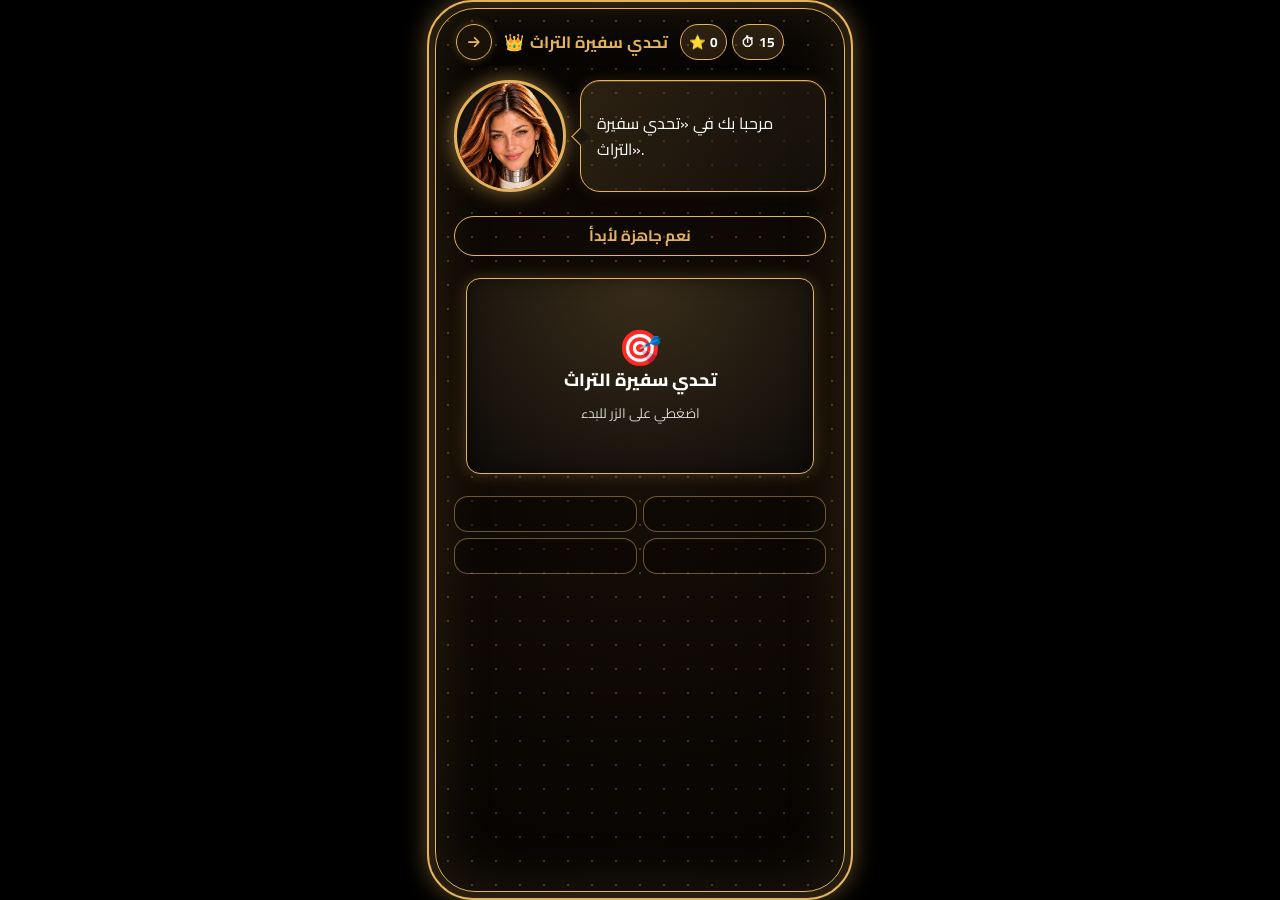
<file: concours.html>
<!DOCTYPE html>
<html lang="ar" dir="rtl">
<head>
    <meta charset="UTF-8">
    <meta name="viewport" content="width=device-width, initial-scale=1.0, maximum-scale=1.0, user-scalable=no">
    <script>
        (function () {
            try {
                var saved = localStorage.getItem('robaty_lang');
                if (saved) {
                    document.documentElement.lang = saved;
                    document.documentElement.dir = (saved === 'ar') ? 'rtl' : 'ltr';
                }
            } catch (e) {}
        })();
    </script>
    <script src="prefs.js"></script>

    <title>Robaty - تحدي سفيرة التراث</title>
    <link rel="manifest" href="manifest.json">
    <meta name="theme-color" content="#e5b35c">
    <link rel="apple-touch-icon" href="icon-192.png">

    <link rel="stylesheet" href="style.css">
    <link rel="stylesheet" href="prefs.css">
    <link rel="stylesheet" href="settings.css">
    <link rel="stylesheet" href="concours.css">

    <link rel="stylesheet"
          href="https://cdnjs.cloudflare.com/ajax/libs/font-awesome/6.4.0/css/all.min.css"
          media="print" onload="this.media='all'">
    <link href="https://fonts.googleapis.com/css2?family=Cairo:wght@400;600;700&family=Roboto:wght@400;500;700&display=swap"
          rel="stylesheet" media="print" onload="this.media='all'">
    <!-- الشاشة ثابتة: بلا تكبير بالأصبعين ولا بالنقر المزدوج (التمرير يبقى خدام) -->
    <style>
        html, body { touch-action: pan-x pan-y; }
    </style>
</head>
<body class="settings-page concours-page">

<div class="outer-gold-frame">
    <div class="golden-ambient-glow" aria-hidden="true"></div>
    <div class="app-container">

        <div class="corner-ornament top-left"></div>
        <div class="corner-ornament top-right"></div>
        <div class="corner-ornament bottom-left"></div>
        <div class="corner-ornament bottom-right"></div>

        <header class="s-header">
            <button type="button" class="ornate-btn" id="cBack" aria-label="رجوع">
                <i class="fa-solid fa-arrow-right"></i>
            </button>
            <h1 class="s-title"><span class="c-crown">👑</span> تحدي سفيرة التراث</h1>
            <div class="c-hud">
                <span class="c-pill" id="cPts" title="نقاطي"><span class="c-star" id="cStar">⭐</span> <b id="cPtsN">0</b><span class="c-multiplier" id="cMult" hidden>×2</span></span>
                <span class="c-pill" id="cTimer" title="الوقت">⏱ <b id="cTimeN">15</b></span>
            </div>
        </header>

        <main class="s-scroll">

            <div class="c-robaty">
                <span class="c-halo" aria-hidden="true"></span>
                <div class="c-avatar" aria-hidden="true"><img id="cPoseA" alt=""><img id="cPoseB" alt=""></div>
                <p class="c-bubble"><span class="c-say" id="cSay"></span></p>
                <span class="c-sr" id="cSr" role="status" aria-live="polite"></span>
            </div>

            <button type="button" class="s-btn c-main" id="cMain" disabled>نعم جاهزة لأبدأ</button>

            <div class="c-stage" id="cStage" aria-live="polite"></div>

            <div class="c-opts" id="cOpts">
                <button type="button" class="color-option"></button>
                <button type="button" class="color-option"></button>
                <button type="button" class="color-option"></button>
                <button type="button" class="color-option"></button>
            </div>

            <p class="s-note" id="cErr" hidden>تعذّر تحميل الأسئلة. تحققي من الاتصال وأعيدي المحاولة.</p>

        </main>
    </div>
</div>

<script src="button-haptics.js"></script>
<script src="moderation.js"></script>
<script src="concours.js"></script>
</body>
</html>
</file>
<file: style.css>
/* ==========================================================================
   ROBATY — Luxury Gold Moroccan Theme

   BASELINE
   + LAYER 01 — Presence Indicator
   + LAYER 02 — Portrait Micro-Life
   + LAYER 03 — Message Presence
   + PRESENCE STATES
   + INTERACTION LAYER — Buttons
   + GOLDEN FRAME GLINT
   + API KEY MODAL
   ========================================================================== */


:root {

    --bg-black: #050302;

    --gold-bright: #e5b35c;

    --gold-glow: #ffaa33;

    --gold-dark: #6e4a1b;

    --gold-border:
        rgba(229, 179, 92, 0.45);

    --gold-box-glow:
        rgba(229, 179, 92, 0.25);

    --bubble-bg: #110c08;

    --text-gold-light: #f7e8cf;

    --font-family:
        'Cairo', 'Roboto', sans-serif;

    /* Dynamic UI Themes — قاعدة الخلفية (كتتبدل حسب الوقت) والتوهج
       العاطفي (كيتبدل حسب حالة Robaty)، شوف data-time-theme/data-emotion */
    --app-bg-base-start: #180f08;

    --app-bg-base-end: #030201;

    --accent-glow: rgba(229, 179, 92, 0.15);

    /* خلفية فقاعات Robaty — كتتبع نفس لون قاعدة الخلفية ديال الشاشة
       (كتتبدل مع data-time-theme و data-color-mode بحال --app-bg-base-start) */
    --bubble-bg-theme: rgba(24, 15, 8, 0.95);
}


/* ==========================================================================
   DYNAMIC UI THEMES — الوقت (data-time-theme) والمشاعر (data-emotion)
   مطبقين على <body>، كيبدلو غير المتغيرات فوق، والباقي (transition)
   مضاف على .app-container و.glowing-ring باش يبان التبدل سلس.
   ========================================================================== */

/* الافتراضي (دايما مفعل): تدرج خفيف فنفس عائلة البني/الذهبي —
   نهار فاتح شوية، ليل داكن (بحال الأصل قبل هاد الميزة) */
body[data-time-theme="day"] {
    --app-bg-base-start: #241708;
    --app-bg-base-end: #0b0602;
    --accent-glow: rgba(229, 179, 92, 0.20);
    --bubble-bg-theme: rgba(36, 23, 8, 0.95);
}

body[data-time-theme="night"] {
    --app-bg-base-start: #180f08;
    --app-bg-base-end: #030201;
    --accent-glow: rgba(229, 179, 92, 0.15);
    --bubble-bg-theme: rgba(24, 15, 8, 0.95);
}

/* أجواء ملونة (اختياري، مفعلة غير من الإعدادات عبر data-color-mode="vivid"
   على body) — أزرق فالنهار، بنفسجي فالليل. specificity ديال جوج attributes
   باش تغلب القواعد الافتراضية فوق بلا ما تعتمد على ترتيب السطور. */
body[data-color-mode="vivid"][data-time-theme="day"] {
    --app-bg-base-start: #18222d;
    --app-bg-base-end: #080d12;
    --accent-glow: rgba(64, 156, 255, 0.12);
    --bubble-bg-theme: rgba(24, 34, 45, 0.95);
}

body[data-color-mode="vivid"][data-time-theme="night"] {
    --app-bg-base-start: #170d19;
    --app-bg-base-end: #070409;
    --accent-glow: rgba(180, 100, 255, 0.15);
    --bubble-bg-theme: rgba(23, 13, 25, 0.95);
}

/* أخضر ملكي (emerald) — نهار: #082b25، ليل: نسخة أغمق */
body[data-color-mode="emerald"][data-time-theme="day"] {
    --app-bg-base-start: #082b25;
    --app-bg-base-end: #020d0b;
    --accent-glow: rgba(229, 179, 92, 0.18);
    --bubble-bg-theme: rgba(8, 43, 37, 0.95);
}

body[data-color-mode="emerald"][data-time-theme="night"] {
    --app-bg-base-start: #051a16;
    --app-bg-base-end: #010504;
    --accent-glow: rgba(229, 179, 92, 0.15);
    --bubble-bg-theme: rgba(5, 26, 22, 0.95);
}

/* المشاعر: دايما مفعلة (فالافتراضي وفالـvivid بحال بعضياتهم) —
   [data-time-theme] زايدة هنا (بلا قيمة محددة) غير باش نرفعو الـspecificity
   لنفس المستوى ديال قواعد vivid فوق، ونضمنو أن التوهج العاطفي دايما
   كيغلب، حتى ملي أجواء الألوان مفعلة. */
body[data-time-theme][data-emotion="joy"],
body[data-time-theme][data-emotion="laugh"] {
    --accent-glow: rgba(255, 195, 0, 0.25);
}

body[data-time-theme][data-emotion="calm"],
body[data-time-theme][data-emotion="warmth"] {
    --accent-glow: rgba(229, 179, 92, 0.18);
}

body[data-time-theme][data-emotion="empathy"],
body[data-time-theme][data-emotion="touched"] {
    --accent-glow: rgba(186, 104, 200, 0.22);
}


* {

    box-sizing: border-box;

    margin: 0;

    padding: 0;

    font-family:
        var(--font-family);
}


body {

    background-color: #000;

    display: flex;

    justify-content: center;

    align-items: center;

    min-height: 100vh;
}


/* ==========================================================================
   OUTER FRAME
   ========================================================================== */

.outer-gold-frame {

    width: 100%;

    max-width: 426px;

    height: 100vh;

    max-height: 908px;

    padding: 6px;

    border:
        2px solid
        var(--gold-bright);

    border-radius: 46px;

    background: #000;

    box-shadow:
        0 0 25px
        rgba(229, 179, 92, 0.4),
        inset 0 0 15px
        rgba(229, 179, 92, 0.2);

    display: flex;

    position: relative;

    overflow: hidden;
}


/* ==========================================================================
   GOLDEN FRAME GLINT
   ========================================================================== */

.golden-ambient-glow {

    position: absolute;

    z-index: 20;

    pointer-events: none;

    opacity: 0;

    border-radius: 999px;

    background:
        linear-gradient(
            90deg,
            transparent 0%,
            rgba(255, 210, 120, 0.28) 20%,
            rgba(255, 238, 180, 0.95) 50%,
            rgba(255, 190, 75, 0.48) 75%,
            transparent 100%
        );

    box-shadow:
        0 0 5px
        rgba(255, 205, 110, 0.65),
        0 0 10px
        rgba(255, 180, 70, 0.30);

    filter:
        blur(0.1px);
}


.golden-glow-top,
.golden-glow-bottom {

    width: 72px;

    height: 3px;
}


.golden-glow-left,
.golden-glow-right {

    width: 3px;

    height: 72px;

    background:
        linear-gradient(
            180deg,
            transparent 0%,
            rgba(255, 210, 120, 0.28) 20%,
            rgba(255, 238, 180, 0.95) 50%,
            rgba(255, 190, 75, 0.48) 75%,
            transparent 100%
        );
}


.golden-glow-active {

    animation:
        golden-ambient-sweep
        1.5s
        cubic-bezier(
            0.22,
            0.61,
            0.36,
            1
        )
        forwards;
}


@keyframes golden-ambient-sweep {

    0% {

        opacity: 0;

        filter:
            brightness(0.85)
            blur(0.3px);
    }


    18% {

        opacity: 0.72;

        filter:
            brightness(1.12)
            blur(0.1px);
    }


    50% {

        opacity: 1;

        filter:
            brightness(1.28)
            blur(0);
    }


    78% {

        opacity: 0.58;

        filter:
            brightness(1.05)
            blur(0.15px);
    }


    100% {

        opacity: 0;

        filter:
            brightness(0.85)
            blur(0.3px);
    }
}


/* ==========================================================================
   APP CONTAINER
   ========================================================================== */

.app-container {

    width: 100%;

    height: 100%;

    background:
        radial-gradient(
            var(--gold-box-glow) 1px,
            transparent 1px
        ),
        radial-gradient(
            circle at center,
            var(--app-bg-base-start) 0%,
            var(--app-bg-base-end) 100%
        );

    background-size:
        24px 24px,
        cover;

    border:
        1.5px solid
        var(--gold-bright);

    border-radius: 40px;

    display: flex;

    flex-direction: column;

    position: relative;

    overflow: hidden;

    transition:
        background 1.2s ease,
        box-shadow 0.8s ease;

    box-shadow:
        0 0 30px
        rgba(229, 179, 92, 0.3),
        inset 0 0 60px
        var(--accent-glow);
}


/* ==========================================================================
   CORNER ORNAMENTS
   ========================================================================== */

.corner-ornament {

    position: absolute;

    width: 60px;

    height: 60px;

    border:
        1px solid
        var(--gold-border);

    pointer-events: none;

    z-index: 1;

    opacity: 0.5;
}


.top-left {

    top: 10px;

    left: 10px;

    border-right: none;

    border-bottom: none;
}


.top-right {

    top: 10px;

    right: 10px;

    border-left: none;

    border-bottom: none;
}


.bottom-left {

    bottom: 10px;

    left: 10px;

    border-right: none;

    border-top: none;
}


.bottom-right {

    bottom: 10px;

    right: 10px;

    border-left: none;

    border-top: none;
}


/* ==========================================================================
   TOP BAR
   ========================================================================== */

.top-bar {

    display: flex;

    justify-content: space-between;

    align-items: center;

    padding:
        15px 20px 0;

    z-index: 3;
}


.ornate-btn {

    width: 36px;

    height: 36px;

    border-radius: 50%;

    background:
        rgba(30, 20, 10, 0.8);

    border:
        1px solid
        var(--gold-bright);

    color:
        var(--gold-bright);

    box-shadow:
        0 0 10px
        var(--gold-box-glow);

    cursor: pointer;
}


.top-bar-right-group {

    display: flex;

    align-items: center;

    gap: 8px;
}


/* زر مؤقت للاختبار فقط — مسح الذاكرة المحلية */
.ornate-btn-danger {

    border-color: #ff5b5b;

    color: #ff5b5b;

    box-shadow:
        0 0 10px
        rgba(255, 91, 91, 0.25);
}


/* ==========================================================================
   PROFILE
   ========================================================================== */

.profile-section {

    display: flex;

    flex-direction: column;

    align-items: center;

    padding:
        0 20px 5px;

    margin-top: -28px;

    z-index: 2;
}


.avatar-container {

    position: relative;

    width: 230px;

    height: 230px;

    display: flex;

    justify-content: center;

    align-items: center;
}


/* ==========================================================================
   LAYER 02 — PORTRAIT MICRO-LIFE
   ========================================================================== */

.glowing-ring {

    width: 226px;

    height: 226px;

    border-radius: 50%;

    padding: 4px;

    background:
        linear-gradient(
            135deg,
            #ffc875,
            #805018
        );

    transition: box-shadow 0.8s ease;

    box-shadow:
        0 0 40px
        rgba(255, 170, 51, 0.6),
        0 0 25px
        var(--accent-glow);

    animation:
        robaty-portrait-breath
        8.8s
        infinite
        ease-in-out;
}


.avatar-inner {

    position: relative;

    width: 100%;

    height: 100%;

    border-radius: 50%;

    overflow: hidden;

    animation:
        robaty-portrait-life
        8.8s
        infinite
        ease-in-out;
}


/* ==========================================================================
   LAYER 04 — PORTRAIT STATE CROSSFADE
   12 حالة عاطفية: صورتين متراكبتين، الأنيميشن ديال "الحياة"
   على .avatar-inner (الحاوية) ماشي على الصورة، باش التبديل بين
   الحالات يبقى سلس بلا ما نمسو كود الأنيميشن.
   ========================================================================== */

.avatar-img {

    position: absolute;

    inset: 0;

    width: 100%;

    height: 100%;

    border-radius: 50%;

    object-fit: cover;

    display: block;

    opacity: 0;

    transition:
        opacity 2400ms
        cubic-bezier(0.4, 0, 0.2, 1);
}


.avatar-img.is-active {

    opacity: 1;

    z-index: 2;
}


/* الصورة اللي كتخرج: كتبقى كاملة تحت الجديدة حتى يكمل الـfade (بلا فراغ) */
.avatar-img.is-leaving {

    opacity: 1;

    z-index: 1;

    transition: none;
}


@keyframes robaty-portrait-breath {
    /* الهالة كتمتد للداخل بنفس اللون والقوة (inset)، باش ما يبقاش فرق فاللون بين
       داخل الدائرة (من وراء الصورة الشفافة) وبرا الحلقة */
    0%, 100% {
        transform: scale(1);
        box-shadow:
            0 0 34px rgba(255, 170, 51, 0.48),
            inset 0 0 34px rgba(255, 170, 51, 0.48);
    }
    25%, 75% {
        transform: scale(1.004);
        box-shadow:
            0 0 38px rgba(255, 170, 51, 0.53),
            inset 0 0 38px rgba(255, 170, 51, 0.53);
    }
    50% {
        transform: scale(1.009);
        box-shadow:
            0 0 46px rgba(255, 170, 51, 0.68),
            inset 0 0 46px rgba(255, 170, 51, 0.68);
    }
}


@keyframes robaty-portrait-life {

    0% {

        transform: scale(1);

        filter:
            brightness(1)
            saturate(1);
    }


    25% {

        transform:
            scale(1.002);

        filter:
            brightness(1.008)
            saturate(1.004);
    }


    50% {

        transform:
            scale(1.004);

        filter:
            brightness(1.018)
            saturate(1.008);
    }


    75% {

        transform:
            scale(1.002);

        filter:
            brightness(1.008)
            saturate(1.004);
    }


    100% {

        transform: scale(1);

        filter:
            brightness(1)
            saturate(1);
    }
}


/* ==========================================================================
   IDENTITY
   ========================================================================== */

.identity-info {

    text-align: center;

    margin-top: -6px;
}


.bot-name {

    font-size: 22px;

    color: #fff;

    font-weight: bold;

    line-height: 1.1;

    display: flex;

    align-items: center;

    justify-content: center;

    gap: 8px;
}


/* ==========================================================================
   LAYER 01 — PRESENCE INDICATOR
   ========================================================================== */

.neon-target-ring {

    --voice-level: 0;

    display: inline-block;

    width: 18px;

    height: 18px;

    border-radius: 50%;

    background-color: #000;

    border:
        3.5px solid
        #23f287;

    outline:
        2px solid
        #000;

    position: relative;

    animation:
        robaty-presence-breath
        6.5s
        infinite
        ease-in-out;
}


.neon-target-ring::after {

    content: '';

    position: absolute;

    top: -4px;

    left: -4px;

    right: -4px;

    bottom: -4px;

    border-radius: 50%;

    border:
        1.2px solid
        rgba(35, 242, 135, 0.65);

    pointer-events: none;

    animation:
        robaty-presence-aura
        6.5s
        infinite
        ease-in-out;
}


@keyframes robaty-presence-breath {

    0% {

        transform: scale(1);

        box-shadow:
            0 0 10px
            rgba(35, 242, 135, 0.78),
            0 0 4px
            rgba(35, 242, 135, 0.55),
            inset 0 0 5px
            rgba(35, 242, 135, 0.58);

        opacity: 0.96;
    }


    25% {

        transform:
            scale(1.018);

        box-shadow:
            0 0 12px
            rgba(35, 242, 135, 0.84),
            0 0 5px
            rgba(35, 242, 135, 0.60),
            inset 0 0 6px
            rgba(35, 242, 135, 0.65);

        opacity: 0.98;
    }


    50% {

        transform:
            scale(1.055);

        box-shadow:
            0 0 18px
            rgba(35, 242, 135, 1),
            0 0 8px
            rgba(35, 242, 135, 0.75),
            inset 0 0 8px
            rgba(35, 242, 135, 0.78);

        opacity: 1;
    }


    75% {

        transform:
            scale(1.018);

        box-shadow:
            0 0 12px
            rgba(35, 242, 135, 0.84),
            0 0 5px
            rgba(35, 242, 135, 0.60),
            inset 0 0 6px
            rgba(35, 242, 135, 0.65);

        opacity: 0.98;
    }


    100% {

        transform: scale(1);

        box-shadow:
            0 0 10px
            rgba(35, 242, 135, 0.78),
            0 0 4px
            rgba(35, 242, 135, 0.55),
            inset 0 0 5px
            rgba(35, 242, 135, 0.58);

        opacity: 0.96;
    }
}


@keyframes robaty-presence-aura {

    0% {

        transform: scale(1);

        opacity: 0.48;
    }


    50% {

        transform:
            scale(1.22);

        opacity: 0.78;
    }


    100% {

        transform: scale(1);

        opacity: 0.48;
    }
}


/* ==========================================================================
   PRESENCE — LISTENING
   ========================================================================== */

.neon-target-ring.presence-listening {

    animation:
        robaty-presence-listening
        3.8s
        infinite
        ease-in-out;

    box-shadow:
        0 0
        calc(
            14px +
            (var(--voice-level) * 7px)
        )
        rgba(35, 242, 135, 0.82),
        0 0
        calc(
            5px +
            (var(--voice-level) * 4px)
        )
        rgba(35, 242, 135, 0.55),
        inset 0 0
        calc(
            6px +
            (var(--voice-level) * 3px)
        )
        rgba(35, 242, 135, 0.68);
}


.neon-target-ring.presence-listening::after {

    animation:
        robaty-listening-aura
        3.8s
        infinite
        ease-in-out;

    opacity:
        calc(
            0.55 +
            (var(--voice-level) * 0.25)
        );
}


@keyframes robaty-presence-listening {

    0%,
    100% {

        transform: scale(1);
    }


    50% {

        transform:
            scale(
                calc(
                    1.025 +
                    (var(--voice-level) * 0.035)
                )
            );
    }
}


@keyframes robaty-listening-aura {

    0% {

        transform: scale(1);

        opacity: 0.50;
    }


    50% {

        transform:
            scale(
                calc(
                    1.18 +
                    (var(--voice-level) * 0.20)
                )
            );

        opacity:
            calc(
                0.58 +
                (var(--voice-level) * 0.25)
            );
    }


    100% {

        transform: scale(1);

        opacity: 0.50;
    }
}


/* ==========================================================================
   PRESENCE — PROCESSING
   ========================================================================== */

.neon-target-ring.presence-processing {

    animation:
        robaty-presence-processing
        4.8s
        infinite
        ease-in-out;

    box-shadow:
        0 0 15px
        rgba(35, 242, 135, 0.90),
        0 0 7px
        rgba(35, 242, 135, 0.65),
        inset 0 0 7px
        rgba(35, 242, 135, 0.72);
}


.neon-target-ring.presence-processing::after {

    animation:
        robaty-processing-aura
        4.8s
        infinite
        ease-in-out;
}


@keyframes robaty-presence-processing {

    0%,
    100% {

        transform: scale(1);

        box-shadow:
            0 0 13px
            rgba(35, 242, 135, 0.82),
            0 0 5px
            rgba(35, 242, 135, 0.58),
            inset 0 0 6px
            rgba(35, 242, 135, 0.65);
    }


    50% {

        transform:
            scale(1.045);

        box-shadow:
            0 0 21px
            rgba(35, 242, 135, 1),
            0 0 10px
            rgba(35, 242, 135, 0.78),
            inset 0 0 9px
            rgba(35, 242, 135, 0.82);
    }
}


@keyframes robaty-processing-aura {

    0%,
    100% {

        transform: scale(1);

        opacity: 0.58;
    }


    50% {

        transform: scale(1.30);

        opacity: 0.88;
    }
}


/* ==========================================================================
   PRESENCE — SPEAKING
   ========================================================================== */

.neon-target-ring.presence-speaking {

    animation:
        robaty-presence-speaking
        2.9s
        infinite
        ease-in-out;

    box-shadow:
        0 0 18px
        rgba(35, 242, 135, 0.95),
        0 0 8px
        rgba(35, 242, 135, 0.72),
        inset 0 0 8px
        rgba(35, 242, 135, 0.78);
}


.neon-target-ring.presence-speaking::after {

    animation:
        robaty-speaking-aura
        2.9s
        infinite
        ease-in-out;
}


@keyframes robaty-presence-speaking {

    0%,
    100% {

        transform: scale(1);

        box-shadow:
            0 0 15px
            rgba(35, 242, 135, 0.86),
            0 0 6px
            rgba(35, 242, 135, 0.62),
            inset 0 0 7px
            rgba(35, 242, 135, 0.70);
    }


    50% {

        transform: scale(1.05);

        box-shadow:
            0 0 23px
            rgba(35, 242, 135, 1),
            0 0 11px
            rgba(35, 242, 135, 0.80),
            inset 0 0 10px
            rgba(35, 242, 135, 0.84);
    }
}


@keyframes robaty-speaking-aura {

    0%,
    100% {

        transform: scale(1.02);

        opacity: 0.60;
    }


    50% {

        transform: scale(1.34);

        opacity: 0.92;
    }
}


/* ==========================================================================
   DIVIDER + TAGLINE
   ========================================================================== */

.divider-line {

    display: flex;

    align-items: center;

    justify-content: center;

    gap: 6px;

    margin-top: 2px;
}


.line {

    height: 1px;

    width: 16px;

    background:
        linear-gradient(
            90deg,
            transparent,
            var(--gold-bright),
            transparent
        );
}


.tagline-star {

    color: var(--gold-bright);

    font-size: 11px;

    opacity: 0.85;
}


.tagline {

    color:
        var(--text-gold-light);

    font-size: 13px;

    font-weight: 600;
}


/* ==========================================================================
   MOMENT BUTTON
   ========================================================================== */

.gold-pill-btn {

    margin-top: 6px;

    display: inline-flex;

    align-items: center;

    gap: 8px;

    text-decoration: none;

    background: transparent;

    border:
        1.5px solid
        #e5b35c;

    color: #f4d068;

    padding:
        8px 18px;

    border-radius: 20px;

    font-size: 12px;

    font-weight: 600;

    box-shadow: none;

    cursor: pointer;

    transition: background 0.2s ease, color 0.2s ease;
}


.gold-pill-btn:hover {

    background: rgba(229, 179, 92, 0.12);
}


/* Moments button pulse: 2 gold pulses (1.8s each), then 6s pause (9.6s cycle) */
@keyframes momentsPulse {
    0%, 18.75%, 37.5%, 100% {
        box-shadow: 0 0 0 0 rgba(244, 208, 104, 0);
        border-color: #e5b35c;
    }
    9.375%, 28.125% {
        box-shadow: 0 0 14px 3px rgba(244, 208, 104, 0.55);
        border-color: #f4d068;
    }
}

.gold-pill-btn.pulse {
    animation: momentsPulse 9.6s ease-in-out infinite;
}

.gold-pill-btn.pulse:hover {
    animation-play-state: paused;
}

@media (prefers-reduced-motion: reduce) {
    .gold-pill-btn.pulse { animation: none; }
}


/* ==========================================================================
   CHAT AREA
   ========================================================================== */

.chat-area {

    flex: 1;

    padding:
        10px 15px;

    overflow-y: auto;

    display: flex;

    flex-direction: column;

    gap: 10px;

    z-index: 2;
}


.message {

    display: flex;

    flex-direction: column;

    max-width: 85%;
}


.user-msg {

    align-self: flex-start;
}


.bot-msg {

    align-self: flex-end;

    width: 100%;
}


/* ==========================================================================
   LAYER 03 — MESSAGE PRESENCE
   ========================================================================== */

.bot-msg {

    animation:
        robaty-message-arrival
        0.85s
        cubic-bezier(
            0.22,
            1,
            0.36,
            1
        )
        both;
}


.bot-msg:nth-of-type(2) {

    animation-delay: 0.12s;
}


.bot-msg:nth-of-type(4) {

    animation-delay: 0.26s;
}


@keyframes robaty-message-arrival {

    0% {

        opacity: 0;

        transform:
            translateY(7px);
    }


    55% {

        opacity: 0.75;

        transform:
            translateY(2px);
    }


    100% {

        opacity: 1;

        transform:
            translateY(0);
    }
}


/* ==========================================================================
   USER MESSAGE
   14.4px = زيادة 20% عن 12px
   ========================================================================== */

.bubble-gold-border {

    position: relative;

    background:
        rgba(15, 10, 6, 0.95);

    border:
        1px solid
        var(--gold-border);

    border-radius:
        15px 15px 15px 2px;

    padding:
        8px 14px;

    font-size: 14.4px;

    color: #e0e0e0;

    box-shadow:
        0 0 10px
        rgba(229, 179, 92, 0.15);

    line-height: 1.55;

    white-space: pre-wrap;

    overflow-wrap: anywhere;
}


/* ==========================================================================
   ROBATY MESSAGE
   14.4px = زيادة 20% عن 12px
   ========================================================================== */

.bubble-dark-gold {

    position: relative;

    background:
        var(--bubble-bg-theme);

    transition: background 1.2s ease;

    border:
        1px solid
        var(--gold-bright);

    border-radius:
        15px 2px 15px 15px;

    padding:
        10px 14px;

    font-size: 14.4px;

    color:
        var(--text-gold-light);

    line-height: 1.6;

    box-shadow:
        0 4px 15px
        rgba(0, 0, 0, 0.6);

    white-space: pre-wrap;

    overflow-wrap: anywhere;
}


/* ==========================================================================
   MESSAGE HEADER
   ========================================================================== */

.msg-header {

    display: flex;

    align-items: center;

    gap: 6px;

    margin-bottom: 4px;
}


.mini-avatar {

    width: 22px;

    height: 22px;

    border-radius: 50%;

    border:
        1px solid
        var(--gold-bright);

    object-fit: cover;
}


.bot-label {

    font-size: 11px;

    color:
        var(--gold-bright);

    font-weight: bold;
}


.msg-time {

    font-size: 10px;

    color: #8c7860;

    margin-top: 3px;
}


/* ==========================================================================
   BOTTOM CONTROLS
   ========================================================================== */

.bottom-controls {

    padding:
        10px 15px 15px;

    background:
        linear-gradient(
            0deg,
            #050302 80%,
            transparent 100%
        );

    z-index: 2;
}


.input-wrapper {

    position: relative;

    width: 100%;
}


/* ==========================================================================
   MESSAGE INPUT
   يبدأ بسطر واحد
   يكبر تلقائيًا
   Enter = سطر جديد
   ========================================================================== */

.gold-input {

    width: 100%;

    min-height: 42px;

    max-height: 140px;

    resize: none;

    overflow-y: hidden;

    display: block;

    background:
        rgba(18, 11, 6, 0.95);

    border:
        1px solid
        var(--gold-bright);

    border-radius: 25px;

    padding:
        10px 18px;

    color: #fff;

    font-size: 12px;

    line-height: 1.55;

    outline: none;

    box-shadow:
        inset 0 0 8px
        rgba(0, 0, 0, 0.8),
        0 0 10px
        rgba(229, 179, 92, 0.15);

    font-family:
        var(--font-family);
}


/* ==========================================================================
   ACTION BAR
   ========================================================================== */

.ornate-action-bar {

    display: flex;

    justify-content: space-between;

    gap: 8px;

    margin-top: 10px;
}


.ornate-action-btn {

    flex: 1;

    background: transparent;

    border:
        1.5px solid
        #e5b35c;

    border-radius: 18px;

    padding:
        8px 5px;

    color: #f4d068;

    display: flex;

    flex-direction: column;

    align-items: center;

    gap: 4px;

    font-size: 10px;

    cursor: pointer;

    box-shadow: none;

    position: relative;

    overflow: hidden;

    transition:
        transform 120ms ease,
        box-shadow 180ms ease,
        border-color 180ms ease;
}


/* ==========================================================================
   SEND BUTTON
   ========================================================================== */

.send-highlight,
.send-highlight span,
.send-highlight i {

    color: #ffffff;
}


.send-highlight {

    background: transparent;

    cursor: not-allowed;

    transition: all 0.3s ease;
}


.send-highlight.active {

    background: #e5b35c;

    border-color: #f4d068;

    color: #ffffff;

    cursor: pointer;

    font-weight: bold;
}


.button-pressed {

    transform:
        scale(0.965);

    box-shadow:
        0 0 18px
        rgba(229, 179, 92, 0.55),
        inset 0 0 10px
        rgba(255, 235, 180, 0.20);
}


.button-pressed::after {

    content: '';

    position: absolute;

    width: 20px;

    height: 20px;

    border-radius: 50%;

    left: 50%;

    top: 50%;

    transform:
        translate(-50%, -50%)
        scale(0.4);

    background:
        rgba(255, 225, 160, 0.32);

    box-shadow:
        0 0 12px
        rgba(255, 210, 120, 0.5);

    pointer-events: none;

    animation:
        button-soft-glow
        320ms
        ease-out
        forwards;
}


@keyframes button-soft-glow {

    0% {

        opacity: 0.85;

        transform:
            translate(-50%, -50%)
            scale(0.4);
    }


    100% {

        opacity: 0;

        transform:
            translate(-50%, -50%)
            scale(1.25);
    }
}


/* ==========================================================================
   RECORDING BUTTON
   ========================================================================== */

.record-btn.recording-active {

    border-color:
        rgba(255, 220, 160, 0.95);

    box-shadow:
        0 0 12px
        rgba(229, 179, 92, 0.32);

    animation:
        recording-breath
        1.8s
        infinite
        ease-in-out;
}


.record-btn.recording-active i {

    animation:
        microphone-soft-pulse
        1.8s
        infinite
        ease-in-out;
}


@keyframes recording-breath {

    0% {

        transform: scale(1);

        box-shadow:
            0 0 8px
            rgba(229, 179, 92, 0.18);
    }


    50% {

        transform:
            scale(1.018);

        box-shadow:
            0 0 15px
            rgba(229, 179, 92, 0.38);
    }


    100% {

        transform: scale(1);

        box-shadow:
            0 0 8px
            rgba(229, 179, 92, 0.18);
    }
}


@keyframes microphone-soft-pulse {

    0% {

        opacity: 0.78;
    }


    50% {

        opacity: 1;
    }


    100% {

        opacity: 0.78;
    }
}


/* ==========================================================================
   IMAGE BUTTON
   ========================================================================== */

.image-btn.button-pressed {

    box-shadow:
        0 0 17px
        rgba(229, 179, 92, 0.42);
}


/* ==========================================================================
   IMAGE PREVIEW
   ========================================================================== */

.image-preview {

    position: absolute;

    right: 10px;

    bottom: 7px;

    width: 42px;

    height: 42px;

    border-radius: 10px;

    overflow: hidden;

    border:
        1px solid
        var(--gold-bright);

    background: #090604;

    opacity: 0;

    transform:
        translateY(5px)
        scale(0.94);

    pointer-events: none;

    transition:
        opacity 180ms ease,
        transform 220ms ease;

    z-index: 3;

    box-shadow:
        0 0 10px
        rgba(229, 179, 92, 0.25);
}


.image-preview-visible {

    opacity: 1;

    transform:
        translateY(0)
        scale(1);

    pointer-events: auto;
}


.image-preview img {

    width: 100%;

    height: 100%;

    object-fit: cover;

    display: block;
}


.remove-image-btn {

    position: absolute;

    top: 2px;

    left: 2px;

    width: 16px;

    height: 16px;

    border:
        1px solid
        rgba(255,255,255,0.7);

    border-radius: 50%;

    background:
        rgba(0,0,0,0.75);

    color: #fff;

    display: flex;

    align-items: center;

    justify-content: center;

    font-size: 8px;

    cursor: pointer;
}


.image-preview-visible ~ .gold-input {

    padding-right: 60px;
}


/* ==========================================================================
   NEW MESSAGE ARRIVAL
   ========================================================================== */

.new-user-message {

    opacity: 0;

    transform:
        translateY(6px)
        scale(0.985);
}


.message-enter-active {

    animation:
        user-message-arrival
        300ms
        cubic-bezier(
            0.22,
            1,
            0.36,
            1
        )
        forwards;
}


@keyframes user-message-arrival {

    0% {

        opacity: 0;

        transform:
            translateY(6px)
            scale(0.985);
    }


    100% {

        opacity: 1;

        transform:
            translateY(0)
            scale(1);
    }
}


/* ==========================================================================
   IMAGE MESSAGE
   ========================================================================== */

.bubble-image-message {

    width: 150px;

    height: 150px;

    border-radius: 15px;

    overflow: hidden;

    border:
        1px solid
        var(--gold-bright);

    background: #0c0804;

    box-shadow:
        0 0 10px
        rgba(229, 179, 92, 0.15);
}


.bubble-image-message img {

    width: 100%;

    height: 100%;

    object-fit: cover;

    display: block;
}


/* ==========================================================================
   AUDIO MESSAGE
   ========================================================================== */

.audio-message-bubble {

    background:
        rgba(18, 11, 6, 0.95);

    border:
        1px solid
        var(--gold-bright);

    border-radius:
        15px 15px 15px 2px;

    padding: 7px;

    box-shadow:
        0 0 10px
        rgba(229, 179, 92, 0.15);
}


.audio-message-bubble audio {

    width: 190px;

    max-width: 100%;

    height: 34px;
}


/* ==========================================================================
   TYPING INDICATOR
   ========================================================================== */

.typing-dots {

    display: inline-flex;

    align-items: center;

    gap: 4px;

    padding: 4px 2px;
}


.typing-dots span {

    width: 6px;

    height: 6px;

    border-radius: 50%;

    background: var(--gold-bright);

    opacity: 0.5;

    animation:
        typing-dot-bounce
        1.1s
        infinite
        ease-in-out;
}


.typing-dots span:nth-child(2) {
    animation-delay: 0.15s;
}

.typing-dots span:nth-child(3) {
    animation-delay: 0.3s;
}


@keyframes typing-dot-bounce {

    0%, 60%, 100% {
        transform: translateY(0);
        opacity: 0.5;
    }

    30% {
        transform: translateY(-4px);
        opacity: 1;
    }
}


/* ==========================================================================
   API KEY MODAL
   ========================================================================== */

.api-key-modal-overlay {

    position: absolute;

    inset: 0;

    background: rgba(0, 0, 0, 0.78);

    backdrop-filter: blur(4px);

    -webkit-backdrop-filter: blur(4px);

    display: none;

    align-items: center;

    justify-content: center;

    z-index: 50;

    padding: 24px;
}


.api-key-modal-overlay.active {

    display: flex;
}


.api-key-modal-box {

    width: 100%;

    max-width: 300px;

    background:
        linear-gradient(
            180deg,
            #1c1208 0%,
            #0a0603 100%
        );

    border:
        1px solid
        var(--gold-bright);

    border-radius: 22px;

    padding: 24px 20px;

    text-align: center;

    box-shadow:
        0 0 35px
        rgba(229, 179, 92, 0.35);
}


.api-key-modal-box h2 {

    color: var(--gold-bright);

    font-size: 17px;

    margin-bottom: 10px;
}


.api-key-modal-box p {

    color: var(--text-gold-light);

    font-size: 12.5px;

    line-height: 1.7;

    margin-bottom: 16px;

    opacity: 0.9;
}


/* ==========================================================================
   SETTINGS SECTIONS (لغة + API key، جوا نفس المودال)
   ========================================================================== */

.settings-section {

    margin-bottom: 18px;

    padding-bottom: 16px;

    border-bottom: 1px solid var(--gold-border);

    text-align: start;
}


.settings-section:last-child {

    border-bottom: none;

    padding-bottom: 0;

    margin-bottom: 0;
}


.settings-section-title {

    color: var(--gold-bright);

    font-size: 13px;

    font-weight: 700;

    margin-bottom: 10px;
}


.lang-options,
.color-options {

    display: flex;

    flex-wrap: wrap;

    gap: 8px;
}


.lang-option,
.color-option {

    flex: 1 1 calc(50% - 8px);

    padding: 8px 10px;

    border-radius: 14px;

    border: 1px solid var(--gold-border);

    background: rgba(0, 0, 0, 0.3);

    color: var(--text-gold-light);

    font-size: 12px;

    font-weight: 600;

    cursor: pointer;

    text-align: center;

    font-family: inherit;
}


.lang-option.active,
.color-option.active {

    background:
        linear-gradient(
            135deg,
            var(--gold-bright) 0%,
            var(--gold-dark) 100%
        );

    color: #ffffff;
    text-shadow: 0 1px 2px rgba(0, 0, 0, 0.4);

    border-color: var(--gold-bright);
}


/* ==========================================================================
   ACCESSIBILITY
   ========================================================================== */

@media (prefers-reduced-motion: reduce) {

    .neon-target-ring,
    .neon-target-ring::after,
    .glowing-ring,
    .avatar-inner,
    .bot-msg,
    .golden-ambient-glow,
    .record-btn.recording-active,
    .record-btn.recording-active i,
    .message-enter-active,
    .button-pressed::after,
    .typing-dots span {

        animation: none;
    }

}


/* ==========================================================================
   FIT-TO-SCREEN — الواجهة تناسب جميع الهواتف
   كنثبّتو الصفحة على المساحة المرئية الحقيقية (position: fixed + inset: 0)
   عوض vh/dvh، حيث بعض الهواتف/المتصفحات كتحسب 100vh أكبر من الشاشة المرئية.
   ========================================================================== */

html {
    height: 100%;
    overflow: hidden;
}

body {
    position: fixed;
    top: 0;
    right: 0;
    bottom: 0;
    left: 0;
    height: auto;
    min-height: 0;
    overflow: hidden;
}

.outer-gold-frame {
    height: 100%;
    max-height: 908px;
}

/* الهواتف القصيرة: نصغّرو الحواف شوية باش كلشي يبقى مرئي */
@media (max-height: 700px) {
    .outer-gold-frame {
        padding: 4px;
        border-radius: 34px;
    }
    .app-container {
        border-radius: 30px;
    }
}


/* ==========================================================================
   الصورة الدائرية + اسم Robaty قابلين للضغط (يفتحو صفحة البروفايل)
   ========================================================================== */

.opens-profile {
    cursor: pointer;
    -webkit-tap-highlight-color: transparent;
    outline: none;
}

.avatar-container.opens-profile:active .glowing-ring,
.bot-name.opens-profile:active {
    filter: brightness(1.15);
}

.opens-profile:focus-visible {
    outline: 2px solid var(--gold-bright);
    outline-offset: 4px;
    border-radius: 50%;
}

.bot-name.opens-profile:focus-visible {
    border-radius: 12px;
}


/* ==========================================================================
   الحلقة النابضة حول صورة Robaty = كاين Story جديد ما تشافش
   كتنبض بلا توقف حتى تفتح المستخدمة آخر Story (الكلاس hint-pulse كيتحكم فيه app.js)
   كتخدم على عنصر وهمي (::after) ماشي على الصورة نفسها.
   ========================================================================== */

.avatar-container.hint-pulse::after {
    content: "";
    position: absolute;
    top: 0;
    right: 0;
    bottom: 0;
    left: 0;
    border-radius: 50%;
    border: 2px solid rgb(244, 208, 104);
    box-shadow: 0 0 14px rgba(244, 208, 104, 0.45);
    pointer-events: none;
    opacity: 0;
    animation: robatyProfileHint 5s ease-out infinite;
}

@keyframes robatyProfileHint {
    0%   { transform: scale(1.02); opacity: 0; }
    10%  { opacity: 0.65; }
    45%  { transform: scale(1.1);  opacity: 0; }
    100% { transform: scale(1.1);  opacity: 0; }
}

@media (prefers-reduced-motion: reduce) {
    .avatar-container.hint-pulse::after { animation: none; }
}


/* ==========================================================================
   ثيم فاتح 1 — كريمي/عاجي (data-color-mode="cream")
   كيبدل المتغيرات + الألوان الثابتة (نصوص بيضاء، خلفيات سوداء) اللي كانت
   كتخلي الكتابة ما كتبانش على خلفية فاتحة. ماكيتبدلش مع الوقت (نهار/ليل).
   ========================================================================== */

body[data-color-mode="cream"],
body[data-color-mode="cream"][data-time-theme="day"],
body[data-color-mode="cream"][data-time-theme="night"] {
    --gold-bright: #c9a22f;
    --gold-dark: #8a6a1c;
    --gold-border: rgba(201, 162, 47, 0.60);
    --gold-box-glow: rgba(201, 162, 47, 0.28);
    --text-gold-light: #4a3b32;
    --app-bg-base-start: #fffcf7;
    --app-bg-base-end: #f3ead9;
    --accent-glow: rgba(212, 175, 55, 0.10);
    --bubble-bg-theme: rgba(243, 233, 210, 0.98);
}

/* إطار الصفحة */
body[data-color-mode="cream"] {
    background-color: #f5ecdc;
}

body[data-color-mode="cream"] .outer-gold-frame {
    background: #fcf8f2;
    box-shadow:
        0 8px 28px rgba(201, 162, 47, 0.25),
        inset 0 0 12px rgba(201, 162, 47, 0.15);
}

body[data-color-mode="cream"] .app-container {
    box-shadow:
        0 0 18px rgba(201, 162, 47, 0.22),
        inset 0 0 40px var(--accent-glow);
}

/* الأزرار العلوية */
body[data-color-mode="cream"] .ornate-btn {
    background: #fcf8f2;
    color: #4a3b32;
    box-shadow: 0 2px 6px rgba(201, 162, 47, 0.2);
}

body[data-color-mode="cream"] .ornate-btn-danger {
    color: #d84a4a;
    border-color: #e57373;
    box-shadow: 0 2px 6px rgba(229, 115, 115, 0.2);
}

/* الصورة والاسم */
body[data-color-mode="cream"] .glowing-ring {
    box-shadow:
        0 0 26px rgba(201, 162, 47, 0.38),
        0 0 18px var(--accent-glow);
}

body[data-color-mode="cream"] .bot-name {
    color: #3e2723;
}

body[data-color-mode="cream"] .neon-target-ring {
    outline-color: #fcf8f2;
}

body[data-color-mode="cream"] .tagline {
    color: #6d5646;
}

body[data-color-mode="cream"] .tagline-star {
    color: #b8902a;
}

/* زر "شوفي تصاوري ليوم" */
body[data-color-mode="cream"] .gold-pill-btn {
    background: linear-gradient(135deg, #fdfbf7 0%, #f4ebd0 100%);
    border-color: #c9a22f;
    color: #5d4037;
}

body[data-color-mode="cream"] .gold-pill-btn:hover {
    background: #f4ebd0;
}

/* الفقاعات */
body[data-color-mode="cream"] .bubble-dark-gold {
    background: linear-gradient(145deg, #f3e9d2, #e6d5b8);
    color: #3e2723;
    box-shadow: 0 4px 12px rgba(201, 162, 47, 0.18);
}

body[data-color-mode="cream"] .bubble-gold-border {
    background: #fffdf9;
    color: #4a3b32;
    box-shadow: 0 2px 8px rgba(201, 162, 47, 0.15);
}

body[data-color-mode="cream"] .audio-message-bubble {
    background: #fffdf9;
    box-shadow: 0 2px 8px rgba(201, 162, 47, 0.15);
}

body[data-color-mode="cream"] .bubble-image-message {
    background: #efe5d2;
    box-shadow: 0 2px 8px rgba(201, 162, 47, 0.15);
}

body[data-color-mode="cream"] .bot-label {
    color: #7a5a14;
}

body[data-color-mode="cream"] .msg-time {
    color: #a1887f;
}

/* منطقة الكتابة والأزرار السفلية */
body[data-color-mode="cream"] .bottom-controls {
    background: linear-gradient(0deg, #f3ead9 80%, transparent 100%);
}

body[data-color-mode="cream"] .gold-input {
    background: #fffdf9;
    color: #4a3b32;
    box-shadow:
        inset 0 2px 4px rgba(0, 0, 0, 0.04),
        0 0 8px rgba(201, 162, 47, 0.15);
}

body[data-color-mode="cream"] .gold-input::placeholder {
    color: #bcaaa4;
}

body[data-color-mode="cream"] .image-preview {
    background: #efe5d2;
}

body[data-color-mode="cream"] .ornate-action-btn {
    background: linear-gradient(135deg, #fdfbf7 0%, #f4ebd0 100%);
    border-color: #c9a22f;
    color: #5d4037;
}

body[data-color-mode="cream"] .send-highlight,
body[data-color-mode="cream"] .send-highlight span,
body[data-color-mode="cream"] .send-highlight i {
    color: #a1887f;
}

body[data-color-mode="cream"] .send-highlight.active,
body[data-color-mode="cream"] .send-highlight.active span,
body[data-color-mode="cream"] .send-highlight.active i {
    background: #b8902a;
    border-color: #b8902a;
    color: #ffffff;
}

body[data-color-mode="cream"] .send-highlight.active span,
body[data-color-mode="cream"] .send-highlight.active i {
    background: transparent;
}

/* نافذة الإعدادات */
body[data-color-mode="cream"] .api-key-modal-overlay {
    background: rgba(74, 59, 50, 0.55);
}

body[data-color-mode="cream"] .api-key-modal-box {
    background: linear-gradient(180deg, #fffcf7 0%, #f3ead9 100%);
    box-shadow: 0 8px 30px rgba(201, 162, 47, 0.3);
}

body[data-color-mode="cream"] .api-key-modal-box h2,
body[data-color-mode="cream"] .settings-section-title {
    color: #7a5a14;
}

body[data-color-mode="cream"] .api-key-modal-box p {
    color: #4a3b32;
}

body[data-color-mode="cream"] .lang-option,
body[data-color-mode="cream"] .color-option {
    background: rgba(255, 255, 255, 0.65);
    color: #4a3b32;
}

body[data-color-mode="cream"] .lang-option.active,
body[data-color-mode="cream"] .color-option.active {
    background: linear-gradient(135deg, #e5c35c 0%, #b8902a 100%);
    color: #ffffff;
    text-shadow: 0 1px 2px rgba(0, 0, 0, 0.4);
    border-color: #c9a22f;
}


/* ==========================================================================
   ثيم فاتح 3 — وردي أثيري (data-color-mode="blush")
   خلفية حريرية متدرجة + موجات شفافة + بقع ضوء (bokeh) عائمة، أزرار توتي لامعة،
   فقاعات زجاجية. ما كيتلمس حتى ثيم آخر. الحركات خفيفة (transform فقط).
   ========================================================================== */

body[data-color-mode="blush"],
body[data-color-mode="blush"][data-time-theme="day"],
body[data-color-mode="blush"][data-time-theme="night"] {
    --gold-bright: #f48fb1;
    --gold-dark: #d81b60;
    --gold-border: rgba(255, 255, 255, 0.85);
    --gold-box-glow: rgba(255, 255, 255, 0.0);
    --text-gold-light: #4a2c33;
    --app-bg-base-start: #ffd9e6;
    --app-bg-base-end: #f7a1c0;
    --accent-glow: rgba(255, 255, 255, 0.18);
    --bubble-bg-theme: rgba(255, 255, 255, 0.55);
}

body[data-color-mode="blush"] {
    background: linear-gradient(135deg, #ffccd5 0%, #ff8fa3 50%, #ffb3c6 100%);
    background-attachment: fixed;
}

body[data-color-mode="blush"] .outer-gold-frame {
    background: rgba(255, 240, 243, 0.88);
    border-color: rgba(255, 255, 255, 0.7);
    box-shadow:
        0 15px 35px rgba(255, 105, 135, 0.25),
        inset 0 0 12px rgba(255, 255, 255, 0.5);
}

/* الخلفية الحريرية */
body[data-color-mode="blush"] .app-container {
    background: linear-gradient(180deg, #ffd4e3 0%, #fec3d7 50%, #f8a8c4 100%);
    border-color: rgba(255, 255, 255, 0.9);
    isolation: isolate;
    box-shadow:
        0 0 22px rgba(240, 98, 146, 0.25),
        inset 0 0 40px rgba(255, 255, 255, 0.25);
}

/* بقع الضوء العائمة (خلف المحتوى) */
body[data-color-mode="blush"] .app-container::before {
    content: "";
    position: absolute;
    left: 0;
    right: 0;
    top: -300px;
    bottom: 0;
    z-index: -1;
    pointer-events: none;
    background:
        radial-gradient(circle at 18% 22%, rgba(255,255,255,0.75) 0, rgba(255,255,255,0.28) 7px, transparent 16px),
        radial-gradient(circle at 72% 12%, rgba(255,255,255,0.55) 0, rgba(255,255,255,0.20) 11px, transparent 24px),
        radial-gradient(circle at 46% 48%, rgba(255,255,255,0.45) 0, rgba(255,255,255,0.15) 5px, transparent 12px),
        radial-gradient(circle at 86% 66%, rgba(255,255,255,0.65) 0, rgba(255,255,255,0.22) 9px, transparent 20px),
        radial-gradient(circle at 24% 82%, rgba(255,255,255,0.50) 0, rgba(255,255,255,0.18) 13px, transparent 28px),
        radial-gradient(circle at 60% 90%, rgba(255,255,255,0.60) 0, rgba(255,255,255,0.20) 6px, transparent 14px);
    background-size: 260px 300px;
    animation: blush-float 60s linear infinite;
    will-change: transform;
}

/* الموجات الشفافة فالأسفل */
body[data-color-mode="blush"] .app-container::after {
    content: "";
    position: absolute;
    left: -10%;
    width: 120%;
    bottom: 0;
    height: 36%;
    z-index: -1;
    pointer-events: none;
    background-image:
        url("data:image/svg+xml,%3Csvg xmlns='http://www.w3.org/2000/svg' viewBox='0 0 1200 200' preserveAspectRatio='none'%3E%3Cpath fill='%23f06292' fill-opacity='0.30' d='M0 130 Q150 70 300 130 T600 130 T900 130 T1200 130 V200 H0 Z'/%3E%3C/svg%3E"),
        url("data:image/svg+xml,%3Csvg xmlns='http://www.w3.org/2000/svg' viewBox='0 0 1200 200' preserveAspectRatio='none'%3E%3Cpath fill='white' fill-opacity='0.38' d='M0 100 Q150 20 300 100 T600 100 T900 100 T1200 100 V200 H0 Z'/%3E%3C/svg%3E");
    background-repeat: no-repeat, no-repeat;
    background-size: 100% 100%, 100% 82%;
    background-position: 0 100%, 0 100%;
    animation: blush-wave 11s ease-in-out infinite alternate;
    will-change: transform;
}

@keyframes blush-float {
    from { transform: translateY(0); }
    to   { transform: translateY(300px); }
}

@keyframes blush-wave {
    from { transform: translateX(0); }
    to   { transform: translateX(-8%); }
}

@media (prefers-reduced-motion: reduce) {
    body[data-color-mode="blush"] .app-container::before,
    body[data-color-mode="blush"] .app-container::after {
        animation: none;
    }
}

/* الأزرار العلوية (الإعدادات + السهم) بنفس لون الأزرار الأربعة */
body[data-color-mode="blush"] .ornate-btn:not(.ornate-btn-danger) {
    background: #e14072;
    -webkit-backdrop-filter: none;
    backdrop-filter: none;
    border-color: transparent;
    color: #ffffff;
    box-shadow: 0 4px 12px rgba(225, 64, 114, 0.30);
}

body[data-color-mode="blush"] .ornate-btn:not(.ornate-btn-danger) i,
body[data-color-mode="blush"] .ornate-btn:not(.ornate-btn-danger) svg,
body[data-color-mode="blush"] .ornate-btn:not(.ornate-btn-danger) span {
    color: #ffffff;
}

/* الزر الأحمر (المسح) يبقى كما كان */
body[data-color-mode="blush"] .ornate-btn-danger {
    background: rgba(255, 255, 255, 0.55);
    -webkit-backdrop-filter: blur(8px);
    backdrop-filter: blur(8px);
    border-color: rgba(255, 255, 255, 0.9);
    box-shadow: 0 4px 12px rgba(232, 82, 127, 0.18);
}

body[data-color-mode="blush"] .ornate-btn-danger {
    color: #e0364f;
    border-color: #ff8a9a;
}

/* الصورة: إطار أبيض رفيع + هالة وردية ناعمة */
body[data-color-mode="blush"] .glowing-ring {
    background: linear-gradient(135deg, #ffffff, #ffc2d6);
    box-shadow:
        0 0 0 5px rgba(255, 255, 255, 0.35),
        0 0 34px 8px rgba(240, 98, 146, 0.45);
}

body[data-color-mode="blush"] .bot-name {
    color: #9c1348;
}

body[data-color-mode="blush"] .neon-target-ring {
    outline-color: #ffe3ee;
}

body[data-color-mode="blush"] .tagline {
    color: #a3144a;
}

body[data-color-mode="blush"] .tagline-star {
    color: #ffffff;
}

/* الأزرار الأربعة (شوفي تصاوري ليوم + الثلاثة السفلية): وردي-أحمر مسطح، كبسولة، نص أبيض */
body[data-color-mode="blush"] .gold-pill-btn,
body[data-color-mode="blush"] .ornate-action-btn {
    background: #e14072;
    -webkit-backdrop-filter: none;
    backdrop-filter: none;
    border-color: transparent !important;
    border-radius: 999px;
    color: #ffffff;
    box-shadow: 0 6px 14px rgba(225, 64, 114, 0.30);
}

body[data-color-mode="blush"] .gold-pill-btn:hover,
body[data-color-mode="blush"] .ornate-action-btn:hover {
    background: #cf3566;
}

/* الإرسال يبقى كما كان (#e8175d + شفافية لما يكون مطفأ) */
body[data-color-mode="blush"] .send-highlight {
    background: #e8175d;
}

body[data-color-mode="blush"] .gold-pill-btn span,
body[data-color-mode="blush"] .gold-pill-btn i,
body[data-color-mode="blush"] .gold-pill-btn svg,
body[data-color-mode="blush"] .ornate-action-btn span,
body[data-color-mode="blush"] .ornate-action-btn i,
body[data-color-mode="blush"] .ornate-action-btn svg {
    color: #ffffff;
}

/* الإرسال: مطفأ = نفس اللون بشفافية، مفعل = كامل + توهج */
body[data-color-mode="blush"] .send-highlight {
    opacity: 0.7;
}

body[data-color-mode="blush"] .send-highlight.active {
    opacity: 1;
    box-shadow: 0 6px 18px rgba(232, 23, 93, 0.50);
}

/* الفقاعات الزجاجية */
body[data-color-mode="blush"] .bubble-dark-gold {
    background: rgba(255, 255, 255, 0.58);
    -webkit-backdrop-filter: blur(10px);
    backdrop-filter: blur(10px);
    border-color: rgba(255, 255, 255, 0.9);
    color: #9c1348;
    box-shadow: 0 6px 18px rgba(232, 82, 127, 0.15);
}

/* فقاعتك: توتي + نص أبيض */
body[data-color-mode="blush"] .bubble-gold-border {
    background: linear-gradient(135deg, #f06292 0%, #e8527f 100%);
    border-color: rgba(255, 255, 255, 0.55);
    color: #ffffff;
    box-shadow: 0 6px 16px rgba(232, 82, 127, 0.35);
}

body[data-color-mode="blush"] .audio-message-bubble {
    background: rgba(255, 255, 255, 0.7);
    border-color: rgba(255, 255, 255, 0.9);
    box-shadow: 0 4px 12px rgba(232, 82, 127, 0.15);
}

body[data-color-mode="blush"] .bubble-image-message {
    background: rgba(255, 255, 255, 0.55);
    border-color: rgba(255, 255, 255, 0.9);
    box-shadow: 0 4px 12px rgba(232, 82, 127, 0.15);
}

body[data-color-mode="blush"] .bot-label {
    color: #9c1348;
}

body[data-color-mode="blush"] .msg-time {
    color: #8e3a58;
}

/* منطقة الكتابة (فوق الموجات، بلا خلفية صلبة) */
body[data-color-mode="blush"] .bottom-controls {
    background: transparent;
}

body[data-color-mode="blush"] .gold-input {
    background: rgba(255, 255, 255, 0.62);
    -webkit-backdrop-filter: blur(8px);
    backdrop-filter: blur(8px);
    border-color: rgba(255, 255, 255, 0.95);
    color: #4a2c33;
    box-shadow:
        inset 0 2px 5px rgba(232, 82, 127, 0.06),
        0 4px 14px rgba(232, 82, 127, 0.12);
}

body[data-color-mode="blush"] .gold-input::placeholder {
    color: #a3305f;
    opacity: 0.65;
}

body[data-color-mode="blush"] .image-preview {
    background: rgba(255, 255, 255, 0.55);
}

/* نافذة الإعدادات */
body[data-color-mode="blush"] .api-key-modal-overlay {
    background: rgba(92, 58, 66, 0.50);
}

body[data-color-mode="blush"] .api-key-modal-box {
    background: linear-gradient(180deg, #fff8f9 0%, #ffd9e6 100%);
    border-color: rgba(255, 255, 255, 0.9);
    box-shadow: 0 10px 30px rgba(232, 82, 127, 0.35);
}

body[data-color-mode="blush"] .api-key-modal-box h2,
body[data-color-mode="blush"] .settings-section-title {
    color: #ad1457;
}

body[data-color-mode="blush"] .api-key-modal-box p {
    color: #4a2c33;
}

body[data-color-mode="blush"] .lang-option,
body[data-color-mode="blush"] .color-option {
    background: rgba(255, 255, 255, 0.7);
    color: #4a2c33;
}

body[data-color-mode="blush"] .lang-option.active,
body[data-color-mode="blush"] .color-option.active {
    background: #e8175d;
    color: #ffffff;
    border-color: #ffffff;
}


/* ===== وردي أثيري: توهجات "منشور جديد" (زر اللحظات + حلقة الصورة) ===== */

/* زر "شوفي تصاوري ليوم": نبضتان بحلقة بيضاء + هالة وردية غامقة */
@keyframes blushMomentsPulse {
    0%, 18.75%, 37.5%, 100% {
        box-shadow:
            0 0 0 0 rgba(255, 255, 255, 0),
            0 6px 14px rgba(225, 64, 114, 0.30);
    }
    9.375%, 28.125% {
        box-shadow:
            0 0 0 2px rgba(255, 255, 255, 0.95),
            0 0 17px 6px rgba(225, 64, 114, 0.55);
    }
}

body[data-color-mode="blush"] .gold-pill-btn.pulse {
    animation: blushMomentsPulse 9.6s ease-in-out infinite;
}

body[data-color-mode="blush"] .gold-pill-btn.pulse:hover {
    animation-play-state: paused;
}

/* حلقة صورة Robaty: موجة نابضة بلون وردي-أحمر + حد أبيض */
@keyframes blushProfileHint {
    0%   { transform: scale(1.02); opacity: 0; }
    10%  { opacity: 1; }
    45%  { transform: scale(1.12); opacity: 0; }
    100% { transform: scale(1.12); opacity: 0; }
}

body[data-color-mode="blush"] .avatar-container.hint-pulse::after {
    border: 3px solid #e8175d;
    box-shadow:
        0 0 0 2px rgba(255, 255, 255, 0.85),
        0 0 22px 6px rgba(232, 23, 93, 0.55);
    animation: blushProfileHint 5s ease-out infinite;
}

@media (prefers-reduced-motion: reduce) {
    body[data-color-mode="blush"] .gold-pill-btn.pulse,
    body[data-color-mode="blush"] .avatar-container.hint-pulse::after {
        animation: none;
    }
}


/* ==========================================================================
   ثيم فاتح 2 — أزرق سماوي (data-color-mode="sky")
   خلفية حريرية متدرجة + موجات شفافة + بقع ضوء (bokeh) عائمة، أزرار أزرق لامعة،
   فقاعات زجاجية. ما كيتلمس حتى ثيم آخر. الحركات خفيفة (transform فقط).
   ========================================================================== */

body[data-color-mode="sky"],
body[data-color-mode="sky"][data-time-theme="day"],
body[data-color-mode="sky"][data-time-theme="night"] {
    --gold-bright: #8fc2f4;
    --gold-dark: #1b7fd8;
    --gold-border: rgba(255, 255, 255, 0.85);
    --gold-box-glow: rgba(255, 255, 255, 0.0);
    --text-gold-light: #2c384a;
    --app-bg-base-start: #d9ecff;
    --app-bg-base-end: #a1cef7;
    --accent-glow: rgba(255, 255, 255, 0.18);
    --bubble-bg-theme: rgba(255, 255, 255, 0.55);
}

body[data-color-mode="sky"] {
    background: linear-gradient(135deg, #ccddff 0%, #8fb6ff 50%, #b3d3ff 100%);
    background-attachment: fixed;
}

body[data-color-mode="sky"] .outer-gold-frame {
    background: rgba(240, 245, 255, 0.88);
    border-color: rgba(255, 255, 255, 0.7);
    box-shadow:
        0 15px 35px rgba(105, 160, 255, 0.25),
        inset 0 0 12px rgba(255, 255, 255, 0.5);
}

/* الخلفية الحريرية */
body[data-color-mode="sky"] .app-container {
    background: linear-gradient(180deg, #d4eaff 0%, #c3e1fe 50%, #a8d1f8 100%);
    border-color: rgba(255, 255, 255, 0.9);
    isolation: isolate;
    box-shadow:
        0 0 22px rgba(98, 170, 240, 0.25),
        inset 0 0 40px rgba(255, 255, 255, 0.25);
}

/* بقع الضوء العائمة (خلف المحتوى) */
body[data-color-mode="sky"] .app-container::before {
    content: "";
    position: absolute;
    left: 0;
    right: 0;
    top: -300px;
    bottom: 0;
    z-index: -1;
    pointer-events: none;
    background:
        radial-gradient(circle at 18% 22%, rgba(255, 255, 255, 0.75) 0, rgba(255, 255, 255, 0.28) 7px, transparent 16px),
        radial-gradient(circle at 72% 12%, rgba(255, 255, 255, 0.55) 0, rgba(255, 255, 255, 0.20) 11px, transparent 24px),
        radial-gradient(circle at 46% 48%, rgba(255, 255, 255, 0.45) 0, rgba(255, 255, 255, 0.15) 5px, transparent 12px),
        radial-gradient(circle at 86% 66%, rgba(255, 255, 255, 0.65) 0, rgba(255, 255, 255, 0.22) 9px, transparent 20px),
        radial-gradient(circle at 24% 82%, rgba(255, 255, 255, 0.50) 0, rgba(255, 255, 255, 0.18) 13px, transparent 28px),
        radial-gradient(circle at 60% 90%, rgba(255, 255, 255, 0.60) 0, rgba(255, 255, 255, 0.20) 6px, transparent 14px);
    background-size: 260px 300px;
    animation: sky-float 60s linear infinite;
    will-change: transform;
}

/* الموجات الشفافة فالأسفل */
body[data-color-mode="sky"] .app-container::after {
    content: "";
    position: absolute;
    left: -10%;
    width: 120%;
    bottom: 0;
    height: 36%;
    z-index: -1;
    pointer-events: none;
    background-image:
        url("data:image/svg+xml,%3Csvg xmlns='http://www.w3.org/2000/svg' viewBox='0 0 1200 200' preserveAspectRatio='none'%3E%3Cpath fill='%2362aaf0' fill-opacity='0.30' d='M0 130 Q150 70 300 130 T600 130 T900 130 T1200 130 V200 H0 Z'/%3E%3C/svg%3E"),
        url("data:image/svg+xml,%3Csvg xmlns='http://www.w3.org/2000/svg' viewBox='0 0 1200 200' preserveAspectRatio='none'%3E%3Cpath fill='white' fill-opacity='0.38' d='M0 100 Q150 20 300 100 T600 100 T900 100 T1200 100 V200 H0 Z'/%3E%3C/svg%3E");
    background-repeat: no-repeat, no-repeat;
    background-size: 100% 100%, 100% 82%;
    background-position: 0 100%, 0 100%;
    animation: sky-wave 11s ease-in-out infinite alternate;
    will-change: transform;
}

@keyframes sky-float {
    from { transform: translateY(0); }
    to   { transform: translateY(300px); }
}

@keyframes sky-wave {
    from { transform: translateX(0); }
    to   { transform: translateX(-8%); }
}

@media (prefers-reduced-motion: reduce) {
    body[data-color-mode="sky"] .app-container::before,
    body[data-color-mode="sky"] .app-container::after {
        animation: none;
    }
}

/* الأزرار العلوية (الإعدادات + السهم) بنفس لون الأزرار الأربعة */
body[data-color-mode="sky"] .ornate-btn:not(.ornate-btn-danger) {
    background: #408de1;
    -webkit-backdrop-filter: none;
    backdrop-filter: none;
    border-color: transparent;
    color: #ffffff;
    box-shadow: 0 4px 12px rgba(64, 141, 225, 0.30);
}

body[data-color-mode="sky"] .ornate-btn:not(.ornate-btn-danger) i,
body[data-color-mode="sky"] .ornate-btn:not(.ornate-btn-danger) svg,
body[data-color-mode="sky"] .ornate-btn:not(.ornate-btn-danger) span {
    color: #ffffff;
}

/* الزر الأحمر (المسح) يبقى كما كان */
body[data-color-mode="sky"] .ornate-btn-danger {
    background: rgba(255, 255, 255, 0.55);
    -webkit-backdrop-filter: blur(8px);
    backdrop-filter: blur(8px);
    border-color: rgba(255, 255, 255, 0.9);
    box-shadow: 0 4px 12px rgba(82, 152, 232, 0.18);
}

body[data-color-mode="sky"] .ornate-btn-danger {
    color: #e0364f;
    border-color: #ff8a9a;
}

/* الصورة: إطار أبيض رفيع + هالة زرقاء ناعمة */
body[data-color-mode="sky"] .glowing-ring {
    background: linear-gradient(135deg, #ffffff, #c2e0ff);
    box-shadow:
        0 0 0 5px rgba(255, 255, 255, 0.35),
        0 0 34px 8px rgba(98, 170, 240, 0.45);
}

body[data-color-mode="sky"] .bot-name {
    color: #135f9c;
}

body[data-color-mode="sky"] .neon-target-ring {
    outline-color: #e3f3ff;
}

body[data-color-mode="sky"] .tagline {
    color: #1462a3;
}

body[data-color-mode="sky"] .tagline-star {
    color: #ffffff;
}

/* الأزرار الأربعة (شوفي تصاوري ليوم + الثلاثة السفلية): أزرق مسطح، كبسولة، نص أبيض */
body[data-color-mode="sky"] .gold-pill-btn,
body[data-color-mode="sky"] .ornate-action-btn {
    background: #408de1;
    -webkit-backdrop-filter: none;
    backdrop-filter: none;
    border-color: transparent !important;
    border-radius: 999px;
    color: #ffffff;
    box-shadow: 0 6px 14px rgba(64, 141, 225, 0.30);
}

body[data-color-mode="sky"] .gold-pill-btn:hover,
body[data-color-mode="sky"] .ornate-action-btn:hover {
    background: #3580cf;
}

/* الإرسال يبقى كما كان (#1780e8 + شفافية لما يكون مطفأ) */
body[data-color-mode="sky"] .send-highlight {
    background: #1780e8;
}

body[data-color-mode="sky"] .gold-pill-btn span,
body[data-color-mode="sky"] .gold-pill-btn i,
body[data-color-mode="sky"] .gold-pill-btn svg,
body[data-color-mode="sky"] .ornate-action-btn span,
body[data-color-mode="sky"] .ornate-action-btn i,
body[data-color-mode="sky"] .ornate-action-btn svg {
    color: #ffffff;
}

/* الإرسال: مطفأ = نفس اللون بشفافية، مفعل = كامل + توهج */
body[data-color-mode="sky"] .send-highlight {
    opacity: 0.7;
}

body[data-color-mode="sky"] .send-highlight.active {
    opacity: 1;
    box-shadow: 0 6px 18px rgba(23, 128, 232, 0.50);
}

/* الفقاعات الزجاجية */
body[data-color-mode="sky"] .bubble-dark-gold {
    background: rgba(255, 255, 255, 0.58);
    -webkit-backdrop-filter: blur(10px);
    backdrop-filter: blur(10px);
    border-color: rgba(255, 255, 255, 0.9);
    color: #135f9c;
    box-shadow: 0 6px 18px rgba(82, 152, 232, 0.15);
}

/* فقاعتك: أزرق + نص أبيض */
body[data-color-mode="sky"] .bubble-gold-border {
    background: linear-gradient(135deg, #62aaf0 0%, #5298e8 100%);
    border-color: rgba(255, 255, 255, 0.55);
    color: #ffffff;
    box-shadow: 0 6px 16px rgba(82, 152, 232, 0.35);
}

body[data-color-mode="sky"] .audio-message-bubble {
    background: rgba(255, 255, 255, 0.7);
    border-color: rgba(255, 255, 255, 0.9);
    box-shadow: 0 4px 12px rgba(82, 152, 232, 0.15);
}

body[data-color-mode="sky"] .bubble-image-message {
    background: rgba(255, 255, 255, 0.55);
    border-color: rgba(255, 255, 255, 0.9);
    box-shadow: 0 4px 12px rgba(82, 152, 232, 0.15);
}

body[data-color-mode="sky"] .bot-label {
    color: #135f9c;
}

body[data-color-mode="sky"] .msg-time {
    color: #3a668e;
}

/* منطقة الكتابة (فوق الموجات، بلا خلفية صلبة) */
body[data-color-mode="sky"] .bottom-controls {
    background: transparent;
}

body[data-color-mode="sky"] .gold-input {
    background: rgba(255, 255, 255, 0.62);
    -webkit-backdrop-filter: blur(8px);
    backdrop-filter: blur(8px);
    border-color: rgba(255, 255, 255, 0.95);
    color: #2c384a;
    box-shadow:
        inset 0 2px 5px rgba(82, 152, 232, 0.06),
        0 4px 14px rgba(82, 152, 232, 0.12);
}

body[data-color-mode="sky"] .gold-input::placeholder {
    color: #3072a3;
    opacity: 0.65;
}

body[data-color-mode="sky"] .image-preview {
    background: rgba(255, 255, 255, 0.55);
}

/* نافذة الإعدادات */
body[data-color-mode="sky"] .api-key-modal-overlay {
    background: rgba(58, 72, 92, 0.50);
}

body[data-color-mode="sky"] .api-key-modal-box {
    background: linear-gradient(180deg, #f8faff 0%, #d9ecff 100%);
    border-color: rgba(255, 255, 255, 0.9);
    box-shadow: 0 10px 30px rgba(82, 152, 232, 0.35);
}

body[data-color-mode="sky"] .api-key-modal-box h2,
body[data-color-mode="sky"] .settings-section-title {
    color: #1471ad;
}

body[data-color-mode="sky"] .api-key-modal-box p {
    color: #2c384a;
}

body[data-color-mode="sky"] .lang-option,
body[data-color-mode="sky"] .color-option {
    background: rgba(255, 255, 255, 0.7);
    color: #2c384a;
}

body[data-color-mode="sky"] .lang-option.active,
body[data-color-mode="sky"] .color-option.active {
    background: #1780e8;
    color: #ffffff;
    border-color: #ffffff;
}


/* ===== أزرق سماوي: توهجات "منشور جديد" (زر اللحظات + حلقة الصورة) ===== */

/* زر "شوفي تصاوري ليوم": نبضتان بحلقة بيضاء + هالة زرقاء غامقة */
@keyframes skyMomentsPulse {
    0%, 18.75%, 37.5%, 100% {
        box-shadow:
            0 0 0 0 rgba(255, 255, 255, 0),
            0 6px 14px rgba(64, 141, 225, 0.30);
    }
    9.375%, 28.125% {
        box-shadow:
            0 0 0 2px rgba(255, 255, 255, 0.95),
            0 0 17px 6px rgba(64, 141, 225, 0.55);
    }
}

body[data-color-mode="sky"] .gold-pill-btn.pulse {
    animation: skyMomentsPulse 9.6s ease-in-out infinite;
}

body[data-color-mode="sky"] .gold-pill-btn.pulse:hover {
    animation-play-state: paused;
}

/* حلقة صورة Robaty: موجة نابضة بلون أزرق + حد أبيض */
@keyframes skyProfileHint {
    0%   { transform: scale(1.02); opacity: 0; }
    10%  { opacity: 1; }
    45%  { transform: scale(1.12); opacity: 0; }
    100% { transform: scale(1.12); opacity: 0; }
}

body[data-color-mode="sky"] .avatar-container.hint-pulse::after {
    border: 3px solid #1780e8;
    box-shadow:
        0 0 0 2px rgba(255, 255, 255, 0.85),
        0 0 22px 6px rgba(23, 128, 232, 0.55);
    animation: skyProfileHint 5s ease-out infinite;
}

@media (prefers-reduced-motion: reduce) {
    body[data-color-mode="sky"] .gold-pill-btn.pulse,
    body[data-color-mode="sky"] .avatar-container.hint-pulse::after {
        animation: none;
    }
}


/* ===== كريمي فاتح: حلقة الصورة + توهجا "منشور جديد" بلون يلائم الخلفية ===== */

/* حلقة صورة Robaty: ذهبي ناعم بدل البني الداكن */
body[data-color-mode="cream"] .glowing-ring {
    background: linear-gradient(135deg, #f0d98a, #b8902a);
}

/* زر "شوفي تصاوري ليوم": نبضتان برملي-كراميل عميق (ينسجم مع لون الأزرار) */
@keyframes creamMomentsPulse {
    0%, 18.75%, 37.5%, 100% {
        box-shadow: 0 3px 8px rgba(203, 162, 114, 0.30);
        border-color: #b5834d;
    }
    9.375%, 28.125% {
        box-shadow:
            0 0 0 3px rgba(181, 131, 77, 0.50),
            0 0 20px 6px rgba(181, 131, 77, 0.50);
        border-color: #b5834d;
    }
}

body[data-color-mode="cream"] .gold-pill-btn.pulse {
    animation: creamMomentsPulse 9.6s ease-in-out infinite;
}

body[data-color-mode="cream"] .gold-pill-btn.pulse:hover {
    animation-play-state: paused;
}

/* حلقة نبض الصورة */
@keyframes creamProfileHint {
    0%   { transform: scale(1.02); opacity: 0; }
    10%  { opacity: 1; }
    45%  { transform: scale(1.12); opacity: 0; }
    100% { transform: scale(1.12); opacity: 0; }
}

body[data-color-mode="cream"] .avatar-container.hint-pulse::after {
    border: 3px solid #b8902a;
    box-shadow:
        0 0 0 2px rgba(255, 255, 255, 0.7),
        0 0 20px 5px rgba(184, 144, 42, 0.50);
    animation: creamProfileHint 5s ease-out infinite;
}

@media (prefers-reduced-motion: reduce) {
    body[data-color-mode="cream"] .gold-pill-btn.pulse,
    body[data-color-mode="cream"] .avatar-container.hint-pulse::after {
        animation: none;
    }
}


/* ===== كريمي فاتح: لون رمال الصحراء/الشاطئ بعد تخفيف 20% (#dbb789) =====
   إطار الصورة + التموجات حولها + الأزرار الأربعة + زرا الإعدادات والسهم.
   الإرسال: رملي عادي، ويغمق قليلا عند الكتابة. النص بني داكن لوضوح القراءة. */

/* إطار الصورة + الهالة */
body[data-color-mode="cream"] .glowing-ring {
    background: linear-gradient(135deg, #e8caa1 0%, #dbb789 55%, #c79d73 100%);
    box-shadow:
        0 0 26px rgba(219, 183, 137, 0.50),
        0 0 18px var(--accent-glow);
}

/* التموجات (حلقة النبض) حول الصورة */
body[data-color-mode="cream"] .avatar-container.hint-pulse::after {
    border-color: #dbb789;
    box-shadow:
        0 0 0 2px rgba(255, 255, 255, 0.7),
        0 0 20px 5px rgba(203, 162, 114, 0.55);
}

/* الأزرار الأربعة */
body[data-color-mode="cream"] .gold-pill-btn,
body[data-color-mode="cream"] .ornate-action-btn {
    background: #dbc4a8;
    border-color: #b5834d;
    color: #2e1b14;
    box-shadow: 0 3px 8px rgba(203, 162, 114, 0.30);
}

body[data-color-mode="cream"] .gold-pill-btn:hover,
body[data-color-mode="cream"] .ornate-action-btn:hover {
    background: #d4bd9e;
}

body[data-color-mode="cream"] .gold-pill-btn span,
body[data-color-mode="cream"] .gold-pill-btn i,
body[data-color-mode="cream"] .gold-pill-btn svg,
body[data-color-mode="cream"] .ornate-action-btn span,
body[data-color-mode="cream"] .ornate-action-btn i,
body[data-color-mode="cream"] .ornate-action-btn svg {
    color: #2e1b14;
}

/* زرا الإعدادات والسهم (زر المسح الأحمر لا يتغير) */
body[data-color-mode="cream"] .ornate-btn:not(.ornate-btn-danger) {
    background: #dbc4a8;
    border-color: #b5834d;
    color: #3e2723;
    box-shadow: 0 3px 8px rgba(203, 162, 114, 0.30);
}

body[data-color-mode="cream"] .ornate-btn:not(.ornate-btn-danger) i,
body[data-color-mode="cream"] .ornate-btn:not(.ornate-btn-danger) svg,
body[data-color-mode="cream"] .ornate-btn:not(.ornate-btn-danger) span {
    color: #3e2723;
}

/* الإرسال: رملي عادي، وأغمق قليلا عند الكتابة */
body[data-color-mode="cream"] .send-highlight,
body[data-color-mode="cream"] .send-highlight span,
body[data-color-mode="cream"] .send-highlight i {
    color: #2e1b14;
}

body[data-color-mode="cream"] .send-highlight.active,
body[data-color-mode="cream"] .send-highlight.active span,
body[data-color-mode="cream"] .send-highlight.active i {
    background: #cbaf92;
    border-color: #b5834d;
    color: #2e1b14;
}

body[data-color-mode="cream"] .send-highlight.active span,
body[data-color-mode="cream"] .send-highlight.active i {
    background: transparent;
}


/* ===== إخفاء الخطوط الذهبية الأربعة في زوايا الشاشة (corner-ornament) — كل الثيمات ===== */
.corner-ornament {
    display: none;
}


/* ===== وردي أثيري + أزرق سماوي: وضوح أكبر لنص فقاعة Robaty (بدون تغيير أي لون) ===== */
body[data-color-mode="blush"] .bubble-dark-gold,
body[data-color-mode="sky"] .bubble-dark-gold {
    font-weight: 600;
    text-shadow: 0 1px 1px rgba(255, 255, 255, 0.60);
    -webkit-font-smoothing: antialiased;
}


/* ===== كريمي فاتح: نفس درجة وضوح نص فقاعة Robaty ===== */
body[data-color-mode="cream"] .bubble-dark-gold {
    font-weight: 600;
    text-shadow: 0 1px 1px rgba(255, 255, 255, 0.60);
    -webkit-font-smoothing: antialiased;
}


/* ===== خانة كتابة الرسالة: حجم الخط = حجم خط الفقاعات (14.4px) — كل الثيمات =====
   line-height بالبكسل (18.6px = 12px × 1.55 القديمة) باش حجم الخانة وارتفاعها ما يتبدلوش */
#messageInput {
    font-size: 14.4px;
    line-height: 18.6px;
}


/* ===== وردي أثيري: إطار أبيض على الأزرار =====
   آخر الملف باش يغلب `border-color: transparent !important` القديم.
   كيخدم غير فـ blush، الثيمات الأخرى ما كتتأثرش. */

/* الأزرار الأربعة (شوفي تصاوري ليوم + 3 سفلية، الإرسال داخل فيهم) */
body[data-color-mode="blush"] .gold-pill-btn,
body[data-color-mode="blush"] .ornate-action-btn {
    border: 2px solid rgba(255, 255, 255, 0.9) !important;
}

/* زرا الإعدادات والسهم (زر المسح الأحمر ما كيتبدلش) */
body[data-color-mode="blush"] .ornate-btn:not(.ornate-btn-danger) {
    border: 2px solid rgba(255, 255, 255, 0.9);
}


/* ===== أزرق سماوي: إطار أبيض على الأزرار (نفس وردي أثيري) ===== */

/* الأزرار الأربعة (الإرسال داخل فيهم) */
body[data-color-mode="sky"] .gold-pill-btn,
body[data-color-mode="sky"] .ornate-action-btn {
    border: 2px solid rgba(255, 255, 255, 0.9) !important;
}

/* زرا الإعدادات والسهم (زر المسح الأحمر ما كيتبدلش) */
body[data-color-mode="sky"] .ornate-btn:not(.ornate-btn-danger) {
    border: 2px solid rgba(255, 255, 255, 0.9);
}


/* ===== اللغات اللاتينية/السيريلية (fr, en, es, ru): خط أكبر — كل الثيمات =====
   الفقاعات + خانة الكتابة. العربية تبقى 14.4px بلا تغيير.
   :lang() كيقرا lang من أي عنصر أب (html أو body...)، وdir="ltr" احتياط.
   line-height ديال الخانة 20px باش ارتفاعها يبقى نفسو (42px). */
:is(:lang(fr), :lang(en), :lang(es), :lang(ru), [dir="ltr"]) :is(.bubble-dark-gold, .bubble-gold-border) {
    font-size: 16.5px;
    line-height: 1.55;
}

:is(:lang(fr), :lang(en), :lang(es), :lang(ru), [dir="ltr"]) #messageInput {
    font-size: 16.5px;
    line-height: 20px;
}


/* ===== أخضر ملكي + أزرق/بنفسجي (vivid): خانة الكتابة + زرا الإعدادات والسهم =====
   ألوان غامقة تتناسب مع الثيم (زر المسح الأحمر ما كيتبدلش). */

/* أخضر ملكي: أخضر غامق */
body[data-color-mode="emerald"] .gold-input {
    background: rgba(5, 26, 22, 0.95);
}

body[data-color-mode="emerald"] .ornate-btn:not(.ornate-btn-danger) {
    background: rgba(5, 26, 22, 0.95);
}

/* أزرق/بنفسجي: بنفسجي غامق (نهار وليل) */
body[data-color-mode="vivid"] .gold-input {
    background: rgba(23, 13, 25, 0.95);
}

body[data-color-mode="vivid"] .ornate-btn:not(.ornate-btn-danger) {
    background: rgba(23, 13, 25, 0.95);
}


/* ===== أخضر ملكي + أزرق/بنفسجي: بلا خلفية وراء الخانة والأزرار السفلية =====
   الشريط ولا شفاف، فتصير جزء من الخلفية العامة للشاشة. */
body[data-color-mode="emerald"] .bottom-controls,
body[data-color-mode="vivid"] .bottom-controls {
    background: transparent;
}



/* ===== الثيمات الفاتحة الثلاثة: هالة "التنفس" خلف صورة Robaty بلون الثيم =====
   الذهبي ما كيبانش على الخلفية الفاتحة، فكنستعملو لون غامق من الثيم وشفافية أقوى.
   نفس إيقاع الأنيميشن الأصلي (8.8s). اللون كيجي من --halo-rgb. */
@keyframes robaty-portrait-breath-light {
    0%, 100% {
        transform: scale(1);
        box-shadow:
            0 0 34px 4px rgba(var(--halo-rgb), 0.60),
            inset 0 0 34px 4px rgba(var(--halo-rgb), 0.60);
    }
    25%, 75% {
        transform: scale(1.004);
        box-shadow:
            0 0 38px 5px rgba(var(--halo-rgb), 0.70),
            inset 0 0 38px 5px rgba(var(--halo-rgb), 0.70);
    }
    50% {
        transform: scale(1.009);
        box-shadow:
            0 0 46px 7px rgba(var(--halo-rgb), 0.85),
            inset 0 0 46px 7px rgba(var(--halo-rgb), 0.85);
    }
}

body[data-color-mode="blush"] .glowing-ring {
    --halo-rgb: 241, 105, 150;
    animation-name: robaty-portrait-breath-light;
}

body[data-color-mode="sky"] .glowing-ring {
    --halo-rgb: 23, 128, 232;
    animation-name: robaty-portrait-breath-light;
}

body[data-color-mode="cream"] .glowing-ring {
    --halo-rgb: 176, 112, 40;
    animation-name: robaty-portrait-breath-light;
}

@media (prefers-reduced-motion: reduce) {
    body[data-color-mode="blush"] .glowing-ring,
    body[data-color-mode="sky"] .glowing-ring,
    body[data-color-mode="cream"] .glowing-ring {
        animation: none;
    }
}


/* ===== وردي أثيري + أزرق سماوي: إطار خانة الكتابة (1px) بلون زر "إرسال" قبل الكتابة =====
   زر الإرسال المطفأ = لون الزر بشفافية 0.7 (#e8175d وردي / #1780e8 أزرق). */
body[data-color-mode="blush"] .gold-input {
    border-color: rgba(232, 23, 93, 0.7);
}

body[data-color-mode="sky"] .gold-input {
    border-color: rgba(23, 128, 232, 0.7);
}


/* ===== وردي أثيري + أزرق سماوي: إطار خانة الكتابة 2px =====
   الحشو العمودي نقص بـ1px باش ارتفاع الخانة يبقى هو هو. */
body[data-color-mode="blush"] .gold-input,
body[data-color-mode="sky"] .gold-input {
    border-width: 2px;
    padding-top: 9px;
    padding-bottom: 9px;
}


/* ===== تأثير الضغط على الأزرار: أبيض + بنفس شكل الزر (دائري) =====
   المستطيل الأزرق الفاتح هو تظليل اللمس الافتراضي ديال أندرويد
   (tap highlight)، كنحيدوه ونعوضوه بطبقة بيضاء شفافة كتتبع border-radius
   ديال الزر (كبسولة/دائرة). الأزرار: الأربعة + الإعدادات + السهم + المسح. */
.ornate-btn,
.ornate-action-btn,
.gold-pill-btn {
    -webkit-tap-highlight-color: transparent;
}

/* الثيمات الغامقة (ذهبي، أخضر ملكي، أزرق/بنفسجي): 10% */
.ornate-btn:active,
.ornate-action-btn:active,
.gold-pill-btn:active {
    background-image: linear-gradient(rgba(255, 255, 255, 0.10), rgba(255, 255, 255, 0.10)) !important;
}

/* الثيمات الفاتحة (وردي أثيري، أزرق سماوي، كريمي): 20% */
:is(body[data-color-mode="blush"], body[data-color-mode="sky"], body[data-color-mode="cream"]) .ornate-btn:active,
:is(body[data-color-mode="blush"], body[data-color-mode="sky"], body[data-color-mode="cream"]) .ornate-action-btn:active,
:is(body[data-color-mode="blush"], body[data-color-mode="sky"], body[data-color-mode="cream"]) .gold-pill-btn:active {
    background-image: linear-gradient(rgba(255, 255, 255, 0.20), rgba(255, 255, 255, 0.20)) !important;
}


/* ==========================================================================
   PORTRAIT — صورة Robaty بدون خلفية (شفافة) فوق لون الشاشة نفسه
   - الدائرة: كتبقى حلقة ذهبية/ملونة رقيقة، وداخلها شفاف (كيبان لون الشاشة
     الحقيقي بالضبط، فلا تباين بين الصورة والشاشة، فكل الثيمات الستة).
   - الحلقة كتترسم بـ::before (قناع)، بنفس تدرجات الثيمات القديمة.
   - الصورة مكبّرة شوية (≈4.4%) باش الدائرة تلمس الخميسة من تحت، ويكبر
     الوجه وينقص ظهور الأكتاف.
   ========================================================================== */

.glowing-ring,
body[data-color-mode] .glowing-ring {
    background: none;
    position: relative;
}

.glowing-ring {
    --ring-gradient: linear-gradient(135deg, #ffc875, #805018);
}

body[data-color-mode="blush"] .glowing-ring {
    --ring-gradient: linear-gradient(135deg, #ffffff, #ffc2d6);
}

body[data-color-mode="sky"] .glowing-ring {
    --ring-gradient: linear-gradient(135deg, #ffffff, #c2e0ff);
}

body[data-color-mode="cream"] .glowing-ring {
    --ring-gradient: linear-gradient(135deg, #e8caa1 0%, #dbb789 55%, #c79d73 100%);
}

.glowing-ring::before {
    content: "";
    position: absolute;
    inset: 0;
    border-radius: 50%;
    padding: 4px;
    background: var(--ring-gradient);
    -webkit-mask:
        linear-gradient(#000 0 0) content-box,
        linear-gradient(#000 0 0);
    -webkit-mask-composite: xor;
    mask:
        linear-gradient(#000 0 0) content-box,
        linear-gradient(#000 0 0);
    mask-composite: exclude;
    pointer-events: none;
    z-index: 3;
}

.avatar-inner {
    background: none;
}

.avatar-img {
    /* قيس الخميسة: أسفلها عند ≈96% من ارتفاع الصورة، وقمة الشعر عند ≈2.9%.
       scale(1.058) + translateY(-2.1%) → الدائرة تمر محاذية للخميسة من تحت
       (≈99.5% من القطر) وقمة الشعر تبقى داخل الدائرة بدون قص. */
    transform: translateY(-0.8%) scale(1.037);   /* كان translateY(-2.1%) scale(1.058): تصغير 2% + فراغ متساوي فوق وتحت (~1.26% من الارتفاع لكل جهة) */
    transform-origin: 50% 0;
}

/* الصورة المصغّرة جنب اسم Robaty: الوجه كامل (من الشعر حتى حلقات الرقبة)،
   بدون خلفية */
.mini-avatar {
    width: 26px;
    height: 26px;
    background: none;
}


/* ==========================================================================
   VOICE CHIP — شارة الرسالة الصوتية القديمة (بدل النص "[رسالة صوتية]")
   ========================================================================== */

.bubble-gold-border.voice-chip {
    display: inline-flex;
    align-items: center;
    gap: 8px;
    padding: 9px 14px;
}

.voice-chip-mic {
    color: var(--gold-bright);
    flex-shrink: 0;
}

.voice-chip-wave {
    color: var(--gold-bright);
    opacity: 0.7;
    flex-shrink: 0;
}

.voice-chip-label {
    font-size: 13px;
    font-weight: 600;
    white-space: nowrap;
}
</file>
<file: prefs.css>
/* ==========================================================================
   prefs.css — حجم الخط + ثيمين إضافيين (أسود/ذهبي، أبيض/كريمي)
   كيتحمّل بعد style.css (ترتيب التحميل مهم).
   ========================================================================== */

/* ---- حجم الخط (الافتراضي = 14.4px = متوسط) ---- */
html[data-font-size="small"] body .bubble-gold-border,
html[data-font-size="small"] body .bubble-dark-gold { font-size: 12.8px; }

html[data-font-size="large"] body .bubble-gold-border,
html[data-font-size="large"] body .bubble-dark-gold { font-size: 17px; }

/* ==========================================================================
   ثيم أسود/ذهبي (data-color-mode="black") — نفس منطق vivid/emerald:
   كيبدل المتغيرات غير، والذهبي كيبقى. ما كيتبدلش مع الوقت.
   ========================================================================== */
body[data-color-mode="black"],
body[data-color-mode="black"][data-time-theme="day"],
body[data-color-mode="black"][data-time-theme="night"] {
    --app-bg-base-start: #0b0b0b;
    --app-bg-base-end: #000000;
    --accent-glow: rgba(229, 179, 92, 0.14);
    --bubble-bg-theme: rgba(14, 14, 14, 0.96);
}

body[data-color-mode="black"] { background-color: #000; }

/* ==========================================================================
   ثيم فاتح 4 — أبيض/كريمي (ألوان واتساب) (data-color-mode="whatsapp")
   كيبدل المتغيرات + الألوان الثابتة (نصوص بيضاء، خلفيات سوداء) اللي كانت
   كتخلي الكتابة ما كتبانش على خلفية فاتحة. ماكيتبدلش مع الوقت (نهار/ليل).
   ========================================================================== */

body[data-color-mode="whatsapp"],
body[data-color-mode="whatsapp"][data-time-theme="day"],
body[data-color-mode="whatsapp"][data-time-theme="night"] {
    --gold-bright: #c9a22f;
    --gold-dark: #8a6a1c;
    --gold-border: rgba(201, 162, 47, 0.60);
    --gold-box-glow: rgba(201, 162, 47, 0.28);
    --text-gold-light: #4a3b32;
    --app-bg-base-start: #fffcf7;
    --app-bg-base-end: #f3ead9;
    --accent-glow: rgba(212, 175, 55, 0.10);
    --bubble-bg-theme: rgba(243, 233, 210, 0.98);
}

/* إطار الصفحة */
body[data-color-mode="whatsapp"] {
    background-color: #f5ecdc;
}

body[data-color-mode="whatsapp"] .outer-gold-frame {
    background: #fcf8f2;
    box-shadow:
        0 8px 28px rgba(201, 162, 47, 0.25),
        inset 0 0 12px rgba(201, 162, 47, 0.15);
}

body[data-color-mode="whatsapp"] .app-container {
    box-shadow:
        0 0 18px rgba(201, 162, 47, 0.22),
        inset 0 0 40px var(--accent-glow);
}

/* الأزرار العلوية */
body[data-color-mode="whatsapp"] .ornate-btn {
    background: #fcf8f2;
    color: #4a3b32;
    box-shadow: 0 2px 6px rgba(201, 162, 47, 0.2);
}

body[data-color-mode="whatsapp"] .ornate-btn-danger {
    color: #d84a4a;
    border-color: #e57373;
    box-shadow: 0 2px 6px rgba(229, 115, 115, 0.2);
}

/* الصورة والاسم */
body[data-color-mode="whatsapp"] .glowing-ring {
    box-shadow:
        0 0 26px rgba(201, 162, 47, 0.38),
        0 0 18px var(--accent-glow);
}

body[data-color-mode="whatsapp"] .bot-name {
    color: #3e2723;
}

body[data-color-mode="whatsapp"] .neon-target-ring {
    outline-color: #fcf8f2;
}

body[data-color-mode="whatsapp"] .tagline {
    color: #6d5646;
}

body[data-color-mode="whatsapp"] .tagline-star {
    color: #b8902a;
}

/* زر "شوفي تصاوري ليوم" */
body[data-color-mode="whatsapp"] .gold-pill-btn {
    background: linear-gradient(135deg, #fdfbf7 0%, #f4ebd0 100%);
    border-color: #c9a22f;
    color: #5d4037;
}

body[data-color-mode="whatsapp"] .gold-pill-btn:hover {
    background: #f4ebd0;
}

/* الفقاعات */
body[data-color-mode="whatsapp"] .bubble-dark-gold {
    background: linear-gradient(145deg, #f3e9d2, #e6d5b8);
    color: #3e2723;
    box-shadow: 0 4px 12px rgba(201, 162, 47, 0.18);
}

body[data-color-mode="whatsapp"] .bubble-gold-border {
    background: #fffdf9;
    color: #4a3b32;
    box-shadow: 0 2px 8px rgba(201, 162, 47, 0.15);
}

body[data-color-mode="whatsapp"] .audio-message-bubble {
    background: #fffdf9;
    box-shadow: 0 2px 8px rgba(201, 162, 47, 0.15);
}

body[data-color-mode="whatsapp"] .bubble-image-message {
    background: #efe5d2;
    box-shadow: 0 2px 8px rgba(201, 162, 47, 0.15);
}

body[data-color-mode="whatsapp"] .bot-label {
    color: #7a5a14;
}

body[data-color-mode="whatsapp"] .msg-time {
    color: #a1887f;
}

/* منطقة الكتابة والأزرار السفلية */
body[data-color-mode="whatsapp"] .bottom-controls {
    background: linear-gradient(0deg, #f3ead9 80%, transparent 100%);
}

body[data-color-mode="whatsapp"] .gold-input {
    background: #fffdf9;
    color: #4a3b32;
    box-shadow:
        inset 0 2px 4px rgba(0, 0, 0, 0.04),
        0 0 8px rgba(201, 162, 47, 0.15);
}

body[data-color-mode="whatsapp"] .gold-input::placeholder {
    color: #bcaaa4;
}

body[data-color-mode="whatsapp"] .image-preview {
    background: #efe5d2;
}

body[data-color-mode="whatsapp"] .ornate-action-btn {
    background: linear-gradient(135deg, #fdfbf7 0%, #f4ebd0 100%);
    border-color: #c9a22f;
    color: #5d4037;
}

body[data-color-mode="whatsapp"] .send-highlight,
body[data-color-mode="whatsapp"] .send-highlight span,
body[data-color-mode="whatsapp"] .send-highlight i {
    color: #a1887f;
}

body[data-color-mode="whatsapp"] .send-highlight.active,
body[data-color-mode="whatsapp"] .send-highlight.active span,
body[data-color-mode="whatsapp"] .send-highlight.active i {
    background: #b8902a;
    border-color: #b8902a;
    color: #ffffff;
}

body[data-color-mode="whatsapp"] .send-highlight.active span,
body[data-color-mode="whatsapp"] .send-highlight.active i {
    background: transparent;
}

/* نافذة الإعدادات */
body[data-color-mode="whatsapp"] .api-key-modal-overlay {
    background: rgba(74, 59, 50, 0.55);
}

body[data-color-mode="whatsapp"] .api-key-modal-box {
    background: linear-gradient(180deg, #fffcf7 0%, #f3ead9 100%);
    box-shadow: 0 8px 30px rgba(201, 162, 47, 0.3);
}

body[data-color-mode="whatsapp"] .api-key-modal-box h2,
body[data-color-mode="whatsapp"] .settings-section-title {
    color: #7a5a14;
}

body[data-color-mode="whatsapp"] .api-key-modal-box p {
    color: #4a3b32;
}

body[data-color-mode="whatsapp"] .lang-option,
body[data-color-mode="whatsapp"] .color-option {
    background: rgba(255, 255, 255, 0.65);
    color: #4a3b32;
}

body[data-color-mode="whatsapp"] .lang-option.active,
body[data-color-mode="whatsapp"] .color-option.active {
    background: linear-gradient(135deg, #e5c35c 0%, #b8902a 100%);
    color: #ffffff;
    text-shadow: 0 1px 2px rgba(0, 0, 0, 0.4);
    border-color: #c9a22f;
}



/* ---- تعديلات واتساب فوق نسخة الكريمي: خلفية بيج + فقاعات واتساب ---- */
body[data-color-mode="whatsapp"],
body[data-color-mode="whatsapp"][data-time-theme="day"],
body[data-color-mode="whatsapp"][data-time-theme="night"] {
    --app-bg-base-start: #f5f2eb;
    --app-bg-base-end: #f5f2eb;
    --bubble-bg-theme: #ffffff;
}

body[data-color-mode="whatsapp"] .chat-area { background: transparent; }

/* بوت (روباتي): أبيض */
body[data-color-mode="whatsapp"] .bubble-dark-gold {
    background: #ffffff;
    color: #111b21;
    border-color: #e1d9cf;
    box-shadow: 0 1px 1px rgba(11, 20, 26, 0.13);
}

/* المستخدمة: أخضر واتساب */
body[data-color-mode="whatsapp"] .bubble-gold-border {
    background: #d9fdd3;
    color: #111b21;
    border-color: #bfe6b8;
    box-shadow: 0 1px 1px rgba(11, 20, 26, 0.13);
}

body[data-color-mode="whatsapp"] .bot-label { color: #1f7a5c; }
body[data-color-mode="whatsapp"] .msg-time { color: #667781; }

/* ==========================================================================
   أبيض/كريمي (واتساب) — لمسة خضراء: إطار الصورة + الأزرار + خانة الكتابة،
   وخلفية الأزرار السفلية امتداد للون شاشة المحادثة.
   ========================================================================== */
body[data-color-mode="whatsapp"] {
    --wa-green: #4fbf7a;        /* حدود الأزرار */
    --wa-green-deep: #1f7a5c;   /* أيقونات ونصوص الأزرار */
    --wa-green-soft: #d9fdd3;   /* لون فقاعات المستخدمة */
    --wa-screen-bg: #f5f2eb;    /* لون خلفية واتساب (مقيس من الصورة) */
    --wa-doodle: #e7dfd1;       /* لون نقاط الخلفية: 80% من لون رسومات واتساب (#e4dacb) فوق #f5f2eb */
}

body[data-color-mode="whatsapp"],
body[data-color-mode="whatsapp"][data-time-theme="day"],
body[data-color-mode="whatsapp"][data-time-theme="night"] {
    --accent-glow: rgba(79, 191, 122, 0.12);
}

/* إطار صورة Robaty: أخضر فقاعات المستخدمات */
body[data-color-mode="whatsapp"] .glowing-ring {
    --ring-gradient: linear-gradient(135deg, #e6fee2 0%, #d9fdd3 40%, #b4eaa9 100%);
    box-shadow:
        0 0 26px rgba(79, 191, 122, 0.34),
        0 0 18px var(--accent-glow);
}

/* الأزرار الأربعة فوق + زر الإعدادات/المفتاح */
body[data-color-mode="whatsapp"] .ornate-btn {
    background: #ffffff;
    border-color: var(--wa-green);
    color: var(--wa-green-deep);
    box-shadow: 0 2px 6px rgba(79, 191, 122, 0.22);
}

body[data-color-mode="whatsapp"] .ornate-btn-danger {
    border-color: var(--wa-green);
    color: #d84a4a;
    box-shadow: 0 2px 6px rgba(79, 191, 122, 0.22);
}

/* "شوفي تصاوري ليوم" + الأزرار الثلاثة تحت */
body[data-color-mode="whatsapp"] .gold-pill-btn,
body[data-color-mode="whatsapp"] .ornate-action-btn {
    background: #ffffff;
    border-color: var(--wa-green);
    color: var(--wa-green-deep);
}

body[data-color-mode="whatsapp"] .gold-pill-btn:hover {
    background: #f0fbee;
}

body[data-color-mode="whatsapp"] .send-highlight,
body[data-color-mode="whatsapp"] .send-highlight span,
body[data-color-mode="whatsapp"] .send-highlight i {
    color: #8fa89b;
}

body[data-color-mode="whatsapp"] .send-highlight.active,
body[data-color-mode="whatsapp"] .send-highlight.active span,
body[data-color-mode="whatsapp"] .send-highlight.active i {
    background: var(--wa-green);
    border-color: var(--wa-green);
    color: #ffffff;
}

body[data-color-mode="whatsapp"] .send-highlight.active span,
body[data-color-mode="whatsapp"] .send-highlight.active i {
    background: transparent;
}

/* خانة كتابة الرسالة */
body[data-color-mode="whatsapp"] .gold-input {
    background: #ffffff;
    border-color: var(--wa-green);
    color: #111b21;
    box-shadow:
        inset 0 2px 4px rgba(0, 0, 0, 0.03),
        0 0 8px rgba(79, 191, 122, 0.18);
}

body[data-color-mode="whatsapp"] .gold-input::placeholder {
    color: #8fa89b;
}

/* خلفية الأزرار السفلية: شفافة (امتداد لخلفية الشاشة) */
body[data-color-mode="whatsapp"] .bottom-controls {
    background: transparent;
}

/* تأثير الضغط */
body[data-color-mode="whatsapp"] .ornate-btn:active,
body[data-color-mode="whatsapp"] .ornate-action-btn:active,
body[data-color-mode="whatsapp"] .gold-pill-btn:active {
    background-image: linear-gradient(rgba(79, 191, 122, 0.14), rgba(79, 191, 122, 0.14)) !important;
}

body[data-color-mode="whatsapp"] .button-pressed {
    box-shadow:
        0 0 14px rgba(79, 191, 122, 0.45),
        inset 0 0 8px rgba(79, 191, 122, 0.12);
}

/* زر "شوفي تصاوري ليوم": نبضتان خضراوان بدل الذهبي */
@keyframes waMomentsPulse {
    0%, 18.75%, 37.5%, 100% {
        box-shadow: 0 3px 8px rgba(79, 191, 122, 0.25);
        border-color: #4fbf7a;
    }
    9.375%, 28.125% {
        box-shadow:
            0 0 0 3px rgba(79, 191, 122, 0.40),
            0 0 20px 6px rgba(79, 191, 122, 0.40);
        border-color: #4fbf7a;
    }
}

body[data-color-mode="whatsapp"] .gold-pill-btn.pulse {
    animation: waMomentsPulse 9.6s ease-in-out infinite;
}

body[data-color-mode="whatsapp"] .gold-pill-btn.pulse:hover {
    animation-play-state: paused;
}

/* موجة نبض حول الصورة: خضراء */
@keyframes waProfileHint {
    0%   { transform: scale(1.02); opacity: 0; }
    10%  { opacity: 1; }
    45%  { transform: scale(1.12); opacity: 0; }
    100% { transform: scale(1.12); opacity: 0; }
}

body[data-color-mode="whatsapp"] .avatar-container.hint-pulse::after {
    border: 3px solid #4fbf7a;
    box-shadow:
        0 0 0 2px rgba(255, 255, 255, 0.7),
        0 0 20px 5px rgba(79, 191, 122, 0.45);
    animation: waProfileHint 5s ease-out infinite;
}

@media (prefers-reduced-motion: reduce) {
    body[data-color-mode="whatsapp"] .gold-pill-btn.pulse,
    body[data-color-mode="whatsapp"] .avatar-container.hint-pulse::after {
        animation: none;
    }
}

/* ==========================================================================
   أبيض/كريمي (واتساب) — خلفية موحّدة للشاشة كلها بلون خلفية واتساب،
   والنقاط (بدل الذهبية) بلون رسومات واتساب. شاشة المحادثة والأزرار السفلية
   شفافة، فتظهر نفس الخلفية والنقاط في كل مكان.
   ========================================================================== */
body[data-color-mode="whatsapp"],
body[data-color-mode="whatsapp"][data-time-theme="day"],
body[data-color-mode="whatsapp"][data-time-theme="night"] {
    --accent-glow: rgba(79, 191, 122, 0);   /* بلا هالة ملوّنة على حواف الشاشة */
}

body[data-color-mode="whatsapp"] { background-color: var(--wa-screen-bg); }

body[data-color-mode="whatsapp"] .outer-gold-frame { background: var(--wa-screen-bg); }

body[data-color-mode="whatsapp"] .app-container {
    background:
        radial-gradient(var(--wa-doodle) 2px, transparent 2.6px),
        linear-gradient(var(--wa-screen-bg), var(--wa-screen-bg));
    background-size: 24px 24px, cover;
}
</file>
<file: settings.css>
/* ==========================================================================
   settings.css — صفحة الإعدادات (settings.html). كتعتمد على متغيرات style.css
   ========================================================================== */

body.settings-page .app-container {
    display: flex;
    flex-direction: column;
}

.s-header {
    display: flex;
    align-items: center;
    gap: 12px;
    padding: 15px 20px 6px;
    z-index: 3;
}

.s-title {
    color: var(--gold-bright);
    font-size: 19px;
    font-weight: 700;
}

.s-scroll {
    flex: 1;
    overflow-y: auto;
    -webkit-overflow-scrolling: touch;
    padding: 10px 18px 28px;
    display: flex;
    flex-direction: column;
    gap: 14px;
    z-index: 2;
}

/* زر المشاركة (صغير، فالهيدر) */
.s-share {
    margin-inline-start: auto;
    display: flex;
    align-items: center;
    gap: 7px;
    padding: 8px 12px;
    border-radius: 999px;
    border: 1px solid var(--gold-bright);
    background: linear-gradient(135deg, var(--gold-bright) 0%, var(--gold-dark) 100%);
    color: #ffffff;
    text-shadow: 0 1px 2px rgba(0, 0, 0, 0.35);
    font-family: inherit;
    font-size: 12px;
    font-weight: 700;
    white-space: nowrap;
    cursor: pointer;
    box-shadow: 0 0 10px var(--gold-box-glow);
}

/* البطاقات */
.s-card {
    border: 1px solid var(--gold-border);
    border-radius: 18px;
    padding: 14px;
    background: rgba(0, 0, 0, 0.22);
}

.s-card-title {
    color: var(--gold-bright);
    font-size: 14px;
    font-weight: 700;
    margin-bottom: 4px;
}

.s-sub {
    color: var(--text-gold-light);
    font-size: 11.5px;
    opacity: 0.8;
    margin: 12px 0 6px;
}

.s-card .lang-options,
.s-card .color-options {
    margin-top: 8px;
}

.s-card .lang-option,
.s-card .color-option {
    flex: 1 1 calc(33% - 8px);
}

.s-note {
    color: var(--text-gold-light);
    opacity: 0.65;
    font-size: 11px;
    margin-top: 8px;
}

/* معاينة حجم الخط */
#fontPreview {
    margin-top: 12px;
    padding: 10px 12px;
    border-radius: 12px;
    border: 1px dashed var(--gold-border);
    color: var(--text-gold-light);
    font-size: 14.4px;
    line-height: 1.6;
}

html[data-font-size="small"] #fontPreview { font-size: 12.8px; }
html[data-font-size="large"] #fontPreview { font-size: 17px; }

/* الأزرار التبديلية */
.s-row {
    display: flex;
    align-items: center;
    justify-content: space-between;
    gap: 12px;
    padding: 8px 0;
    color: var(--text-gold-light);
    font-size: 13.5px;
}

.s-row + .s-row {
    border-top: 1px solid var(--gold-border);
}

.s-soon {
    font-size: 10.5px;
    color: var(--gold-bright);
    border: 1px solid var(--gold-border);
    border-radius: 999px;
    padding: 1px 8px;
    margin-inline-start: 6px;
}

.s-toggle {
    flex: none;
    position: relative;
    width: 46px;
    height: 26px;
    border-radius: 13px;
    border: 1px solid var(--gold-border);
    background: rgba(0, 0, 0, 0.4);
    cursor: pointer;
    transition: background 0.2s;
}

.s-toggle::after {
    content: "";
    position: absolute;
    top: 3px;
    inset-inline-start: 3px;
    width: 18px;
    height: 18px;
    border-radius: 50%;
    background: var(--gold-bright);
    transition: inset-inline-start 0.2s;
}

.s-toggle[aria-checked="true"] {
    background: var(--gold-dark);
}

.s-toggle[aria-checked="true"]::after {
    inset-inline-start: 23px;
}

.s-toggle:disabled {
    opacity: 0.4;
    cursor: not-allowed;
}

/* قسم الشفافية والمصداقية */
.s-trust-title {
    color: var(--gold-bright);
    font-size: 13px;
    font-weight: 700;
    margin: 6px 4px 0;
}

.s-acc {
    border: 1px solid var(--gold-border);
    border-radius: 14px;
    background: rgba(0, 0, 0, 0.18);
    overflow: hidden;
}

.s-acc summary {
    list-style: none;
    display: flex;
    align-items: center;
    justify-content: space-between;
    gap: 10px;
    padding: 12px 14px;
    color: var(--text-gold-light);
    font-size: 13.5px;
    font-weight: 600;
    cursor: pointer;
}

.s-acc summary::-webkit-details-marker { display: none; }

.s-acc summary::after {
    content: "";
    flex: none;
    width: 8px;
    height: 8px;
    border-inline-end: 2px solid var(--gold-bright);
    border-bottom: 2px solid var(--gold-bright);
    transform: rotate(45deg);
    transition: transform 0.2s;
}

.s-acc[open] summary::after {
    transform: rotate(-135deg);
}

.s-acc-body {
    padding: 2px 14px 14px;
    color: var(--text-gold-light);
    font-size: 12.5px;
    line-height: 1.8;
}

.s-acc-body p { margin: 0 0 6px; }
.s-acc-body ul { margin: 0; padding-inline-start: 18px; }

.s-btn {
    display: inline-block;
    margin-top: 8px;
    padding: 9px 16px;
    border-radius: 999px;
    border: 1px solid var(--gold-bright);
    background: transparent;
    color: var(--gold-bright);
    font-family: inherit;
    font-size: 12.5px;
    font-weight: 700;
    text-decoration: none;
    cursor: pointer;
}

.s-btn:disabled { opacity: 0.4; cursor: not-allowed; }

.s-danger {
    border-color: #c0392b;
    color: #ff8a7a;
    background: rgba(192, 57, 43, 0.12);
}

.s-version {
    text-align: center;
    color: var(--text-gold-light);
    opacity: 0.55;
    font-size: 11px;
    margin-top: 4px;
}

.s-toast {
    position: absolute;
    bottom: 22px;
    inset-inline: 24px;
    padding: 10px 14px;
    border-radius: 14px;
    border: 1px solid var(--gold-bright);
    background: rgba(20, 14, 8, 0.96);
    color: var(--text-gold-light);
    font-size: 12.5px;
    text-align: center;
    opacity: 0;
    pointer-events: none;
    transition: opacity 0.25s;
    z-index: 10;
}

.s-toast.show { opacity: 1; }

/* ---- الثيمات الفاتحة: بطاقات وأقسام فاتحة بدل الشفافية السوداء ---- */
body[data-color-mode="cream"] .s-card,
body[data-color-mode="blush"] .s-card,
body[data-color-mode="sky"] .s-card,
body[data-color-mode="whatsapp"] .s-card {
    background: rgba(255, 255, 255, 0.55);
}

body[data-color-mode="cream"] .s-acc,
body[data-color-mode="blush"] .s-acc,
body[data-color-mode="sky"] .s-acc,
body[data-color-mode="whatsapp"] .s-acc {
    background: rgba(255, 255, 255, 0.5);
}

body[data-color-mode="cream"] .s-toggle,
body[data-color-mode="blush"] .s-toggle,
body[data-color-mode="sky"] .s-toggle,
body[data-color-mode="whatsapp"] .s-toggle {
    background: rgba(255, 255, 255, 0.8);
}

body[data-color-mode="cream"] .s-toggle[aria-checked="true"],
body[data-color-mode="blush"] .s-toggle[aria-checked="true"],
body[data-color-mode="sky"] .s-toggle[aria-checked="true"],
body[data-color-mode="whatsapp"] .s-toggle[aria-checked="true"] {
    background: var(--gold-bright);
}

body[data-color-mode="cream"] .s-toggle::after,
body[data-color-mode="blush"] .s-toggle::after,
body[data-color-mode="sky"] .s-toggle::after,
body[data-color-mode="whatsapp"] .s-toggle::after {
    background: var(--gold-dark);
}

body[data-color-mode="cream"] .s-toggle[aria-checked="true"]::after,
body[data-color-mode="blush"] .s-toggle[aria-checked="true"]::after,
body[data-color-mode="sky"] .s-toggle[aria-checked="true"]::after,
body[data-color-mode="whatsapp"] .s-toggle[aria-checked="true"]::after {
    background: #fff;
}

body[data-color-mode="cream"] .s-danger,
body[data-color-mode="blush"] .s-danger,
body[data-color-mode="sky"] .s-danger,
body[data-color-mode="whatsapp"] .s-danger {
    color: #c0392b;
}

body[data-color-mode="cream"] .s-toast,
body[data-color-mode="blush"] .s-toast,
body[data-color-mode="sky"] .s-toast,
body[data-color-mode="whatsapp"] .s-toast {
    background: rgba(255, 255, 255, 0.97);
}

/* ---- أزرار اللغات: "جميع اللغات" بعرض كامل ---- */
.s-card .lang-option-all {
    flex: 1 1 100%;
}

/* ---- قائمة جميع اللغات ---- */
/* اللوحة كتمتد على الشاشة (بقي غير هامش صغير فوق وتحت) باش تبان لوائح أكثر */
.s-picker-overlay {
    padding: 52px 24px;
}

.s-picker-box {
    max-width: 320px;
    height: 100%;
    display: flex;
    flex-direction: column;
    box-sizing: border-box;
}

.s-picker-search {
    width: 100%;
    margin-top: 10px;
    padding: 10px 14px;
    border-radius: 999px;
    font-size: 14px;
    box-sizing: border-box;
}

.s-picker-list {
    margin-top: 10px;
    flex: 1;
    min-height: 0;
    overflow-y: auto;
    -webkit-overflow-scrolling: touch;
    display: flex;
    flex-direction: column;
    gap: 6px;
}

.s-picker-list .lang-option {
    flex: none;
    width: 100%;
    text-align: start;
    font-size: 14.4px;      /* 12px + 20% */
    padding: 10px 12px;
}

/* ---- الحساب وحذف الحساب ---- */
.s-acc-body [hidden] { display: none !important; }

.s-user {
    display: flex;
    align-items: center;
    gap: 10px;
    margin-top: 6px;
}

.s-avatar {
    flex: none;
    width: 40px;
    height: 40px;
    border-radius: 50%;
    border: 1px solid var(--gold-border);
    overflow: hidden;
    display: grid;
    place-items: center;
    color: var(--gold-bright);
    font-weight: 700;
    background: rgba(0, 0, 0, 0.25);
}

.s-avatar img { width: 100%; height: 100%; object-fit: cover; }

.s-user-info { display: flex; flex-direction: column; min-width: 0; }
.s-user-info strong { color: var(--gold-bright); font-size: 13px; }
.s-user-info small { opacity: 0.7; font-size: 11px; overflow: hidden; text-overflow: ellipsis; }

.s-warn { color: #ff8a7a; font-weight: 700; margin-top: 10px; }

#delAccConfirm .s-btn { margin-inline-end: 8px; }

/* إصلاح: المربعات (overflow:hidden) كانت كتنكمش حتى تولي خط بوحدو ملي المحتوى كيفوق الشاشة */
.s-scroll > * { flex-shrink: 0; }
</file>
<file: concours.css>
/* تحدي سفيرة التراث — يعتمد على style.css و settings.css (نفس الإطار الذهبي) */
.concours-page{--c-text:#fff;--c-bubble-bg:linear-gradient(135deg,rgba(229,179,92,.16),rgba(20,16,12,.7));--c-tail:#1b150f}
.concours-page [hidden]{display:none!important}
.concours-page :is(.c-bubble,.c-pill,.c-stage,.c-stage *,.color-option){color:var(--c-text)}
.c-sr{position:absolute;width:1px;height:1px;overflow:hidden;clip:rect(0 0 0 0);white-space:nowrap}

/* الرأس: العنوان + النقاط + العدّاد */
.concours-page .s-title{font-size:clamp(.8rem,3.9vw,1.02rem);white-space:nowrap;min-width:0}
.c-hud{display:flex;gap:5px;flex:none}
.c-pill{position:relative;display:inline-flex;align-items:center;gap:4px;padding:4px 8px;border-radius:999px;border:1px solid var(--gold,#e5b35c);background:rgba(229,179,92,.14);font-weight:700;font-size:.85rem;white-space:nowrap;transition:color .2s,border-color .2s}
.c-pill.low{color:#ff8a7a!important;border-color:#ff8a7a;animation:urgentPulse .7s infinite ease-in-out}
.c-pill.pop{animation:cPop .4s ease-out}
.c-delta{position:absolute;top:100%;inset-inline:0;text-align:center;font-weight:800;pointer-events:none;animation:cFloat 1.1s ease-out forwards}
.c-delta.up{color:#6fe39a!important}
.c-delta.down{color:#ff8a7a!important}
@keyframes cFloat{0%{opacity:0;transform:translateY(-4px)}20%{opacity:1}100%{opacity:0;transform:translateY(14px)}}

/* Robaty: الصورة والفقاعة */
.c-robaty{position:relative;display:flex;align-items:center;gap:14px;margin:4px 0 10px}
.c-say{display:block;flex:1;min-width:0;max-height:100%;overflow:hidden}
/* هالة التنفس حول صورة Robaty (نبضة هادئة كل 5 ثوانٍ) */
.c-halo{position:absolute;top:0;inset-inline-start:0;width:112px;height:112px;box-sizing:border-box;border-radius:50%;border:2px solid var(--gold,#e5b35c);
    box-shadow:0 0 18px rgba(229,179,92,.6);opacity:.3;pointer-events:none;animation:haloBreath 5s ease-in-out infinite}
@keyframes haloBreath{0%,100%{transform:scale(1);opacity:.25}50%{transform:scale(1.12);opacity:.65}}
.c-avatar{position:relative;flex:none;width:112px;height:112px;box-sizing:border-box;border-radius:50%;overflow:hidden;background:#14100c;border:3px solid var(--gold,#e5b35c);box-shadow:0 0 22px rgba(229,179,92,.45)}
.c-avatar img{position:absolute;inset:0;width:100%;height:100%;object-fit:cover;object-position:50% 18%;transform:scale(1.4);transform-origin:50% 6.5%;opacity:0}
.c-bubble{position:relative;box-sizing:border-box;flex:1;min-width:0;height:112px;display:flex;align-items:center;margin:0;padding:10px 16px;border-radius:20px;background:var(--c-bubble-bg);border:1px solid var(--gold,#e5b35c);box-shadow:0 4px 18px rgba(0,0,0,.35),0 0 14px rgba(229,179,92,.15),inset 0 1px 0 rgba(229,179,92,.25);line-height:1.65}
/* ذيل الفقاعة: يشير نحو صورة Robaty (يمين في RTL، يسار في LTR) */
.c-bubble::before{content:"";position:absolute;top:50%;inset-inline-start:-7px;width:12px;height:12px;margin-top:-6px;transform:rotate(45deg);background:var(--c-tail);border-top:1px solid var(--gold,#e5b35c);border-right:1px solid var(--gold,#e5b35c)}
[dir="ltr"] .c-bubble::before{border:0;border-left:1px solid var(--gold,#e5b35c);border-bottom:1px solid var(--gold,#e5b35c)}

/* الزر الرئيسي */
.c-main{display:block;width:100%;height:40px;margin:0 0 8px;padding:0 12px;font-weight:700;font-size:.95rem;line-height:1.2}
.c-main.wait{pointer-events:none}

/* الشاشة 16/9 */
.c-stage{position:relative;aspect-ratio:16/9;width:calc(100% - 24px);max-width:420px;margin:0 auto 8px;box-sizing:border-box;padding:8px 10px;overflow:hidden;
    display:flex;flex-direction:column;align-items:center;justify-content:center;text-align:center;
    border:1.5px solid var(--gold,#e5b35c);border-radius:14px;
    background:radial-gradient(circle at 50% 0%,rgba(229,179,92,.18),rgba(0,0,0,.35)) #14100c;
    box-shadow:0 0 16px rgba(229,179,92,.25),inset 0 0 18px rgba(0,0,0,.5);background-size:cover;background-position:center}
.c-q{margin:0;font-size:1.2rem;font-weight:700;line-height:1.55}
.c-qtop{position:absolute;top:0;inset-inline:0;padding:8px 10px;background:linear-gradient(rgba(0,0,0,.75),transparent);font-size:1rem;font-weight:700}
.c-ico{font-size:2.2rem;line-height:1.2}
.c-res-h{margin:0 0 5px;font-size:1.1rem;font-weight:800;line-height:1.4}
.c-res-i{margin:0;font-size:.935rem;line-height:1.5;opacity:.92}
.c-hint{margin:2px 0 0;font-size:.85rem;opacity:.8}
.c-conf{position:absolute;top:-16px;font-size:15px;pointer-events:none;animation:cFall 1.8s ease-in forwards}
@keyframes cFall{to{transform:translateY(170px) rotate(300deg);opacity:0}}

/* أزرار الأجوبة الأربعة (ثابتة) */
.c-opts{display:grid;grid-template-columns:1fr 1fr;gap:6px}
.c-opts .color-option{width:100%;height:36px;min-height:0;padding:0 6px;text-align:center;font-size:.88rem;line-height:1.1;overflow:hidden}
.c-opts .color-option:disabled{opacity:1}
.c-opts .color-option:focus-visible{outline:2px solid var(--gold,#e5b35c);outline-offset:2px}
.c-sel{background:rgba(229,179,92,.38)!important;border-color:var(--gold,#e5b35c)!important}
.c-ok{background:rgba(46,160,90,.30)!important;border-color:#2ea05a!important}
.c-bad{background:rgba(217,83,79,.28)!important;border-color:#d9534f!important}

@keyframes urgentPulse{
    0%,100%{transform:scale(1);border-color:#ff8a7a;box-shadow:0 0 4px rgba(255,138,122,.4)}
    50%{transform:scale(1.06);border-color:#ff3b30;box-shadow:0 0 14px rgba(255,59,48,.8)}
}
.c-stage.morph{animation:stageMorph 1s ease-out}
@keyframes stageMorph{0%{opacity:.3;transform:scale(.95) translateY(4px)}100%{opacity:1;transform:none}}
.avatar-sparkle{position:absolute;font-size:16px;line-height:1;pointer-events:none;z-index:10;animation:floatSparkle 1.2s ease-out forwards}
@keyframes floatSparkle{0%{transform:translate(-50%,-50%) scale(.4);opacity:1}100%{transform:translate(calc(-50% + var(--tx)),calc(-50% + var(--ty))) scale(1.3);opacity:0}}
.concours-page .c-pill .c-multiplier{transition:opacity .8s ease,transform .8s ease;position:absolute;top:-9px;inset-inline-start:-6px;padding:1px 6px;border-radius:999px;background:var(--gold,#e5b35c);color:#2b1a08;font-size:.7rem;font-weight:800;line-height:1.4}
.concours-page .c-pill .c-multiplier.out{opacity:0;transform:scale(.6)}
.c-crown{display:inline-block;margin-inline-end:2px;transform-origin:50% 85%;animation:crownWiggle 30s ease-in-out 1s infinite}
@keyframes crownWiggle{
    0%{transform:rotate(0)} 1.04%{transform:rotate(14deg)} 3.12%{transform:rotate(-14deg)} 4.17%{transform:rotate(0)}
    5.21%{transform:rotate(14deg)} 7.29%{transform:rotate(-14deg)} 8.33%,100%{transform:rotate(0)}
}
.c-star{display:inline-block;transform-origin:50% 55%}
.c-star.wiggle{animation:starWiggle .9s ease-in-out}
@keyframes starWiggle{0%{transform:rotate(0) scale(1)}20%{transform:rotate(-22deg) scale(1.2)}45%{transform:rotate(22deg) scale(1.2)}70%{transform:rotate(-12deg) scale(1.1)}100%{transform:rotate(0) scale(1)}}
@keyframes cPop{0%{transform:scale(.8)}70%{transform:scale(1.12)}100%{transform:scale(1)}}
@media (prefers-reduced-motion:reduce){.c-halo,.c-crown,.c-star.wiggle,.c-pill.pop,.c-pill.low,.c-stage.morph,.avatar-sparkle,.c-delta,.c-conf{animation:none}.c-delta{display:none}.c-conf{display:none}}

/* مرحلة الاسم الشخصي داخل الشاشة 16/9 */
.c-name{width:100%;box-sizing:border-box;margin:6px 0 8px;padding:9px 10px;text-align:center;font:inherit;font-size:1rem;border-radius:12px;border:1px solid var(--gold,#e5b35c);background:rgba(255,255,255,.08)}
.concours-page .c-name{color:var(--c-text)}
.c-name:focus-visible{outline:2px solid var(--gold,#e5b35c);outline-offset:2px}
.c-enter{display:block;width:100%;height:38px;padding:0 10px;font-weight:700;font-size:.95rem}
.c-name-err{margin:6px 0 0;min-height:1.2em;font-size:.8rem;color:#ff8a7a!important}
</file>
